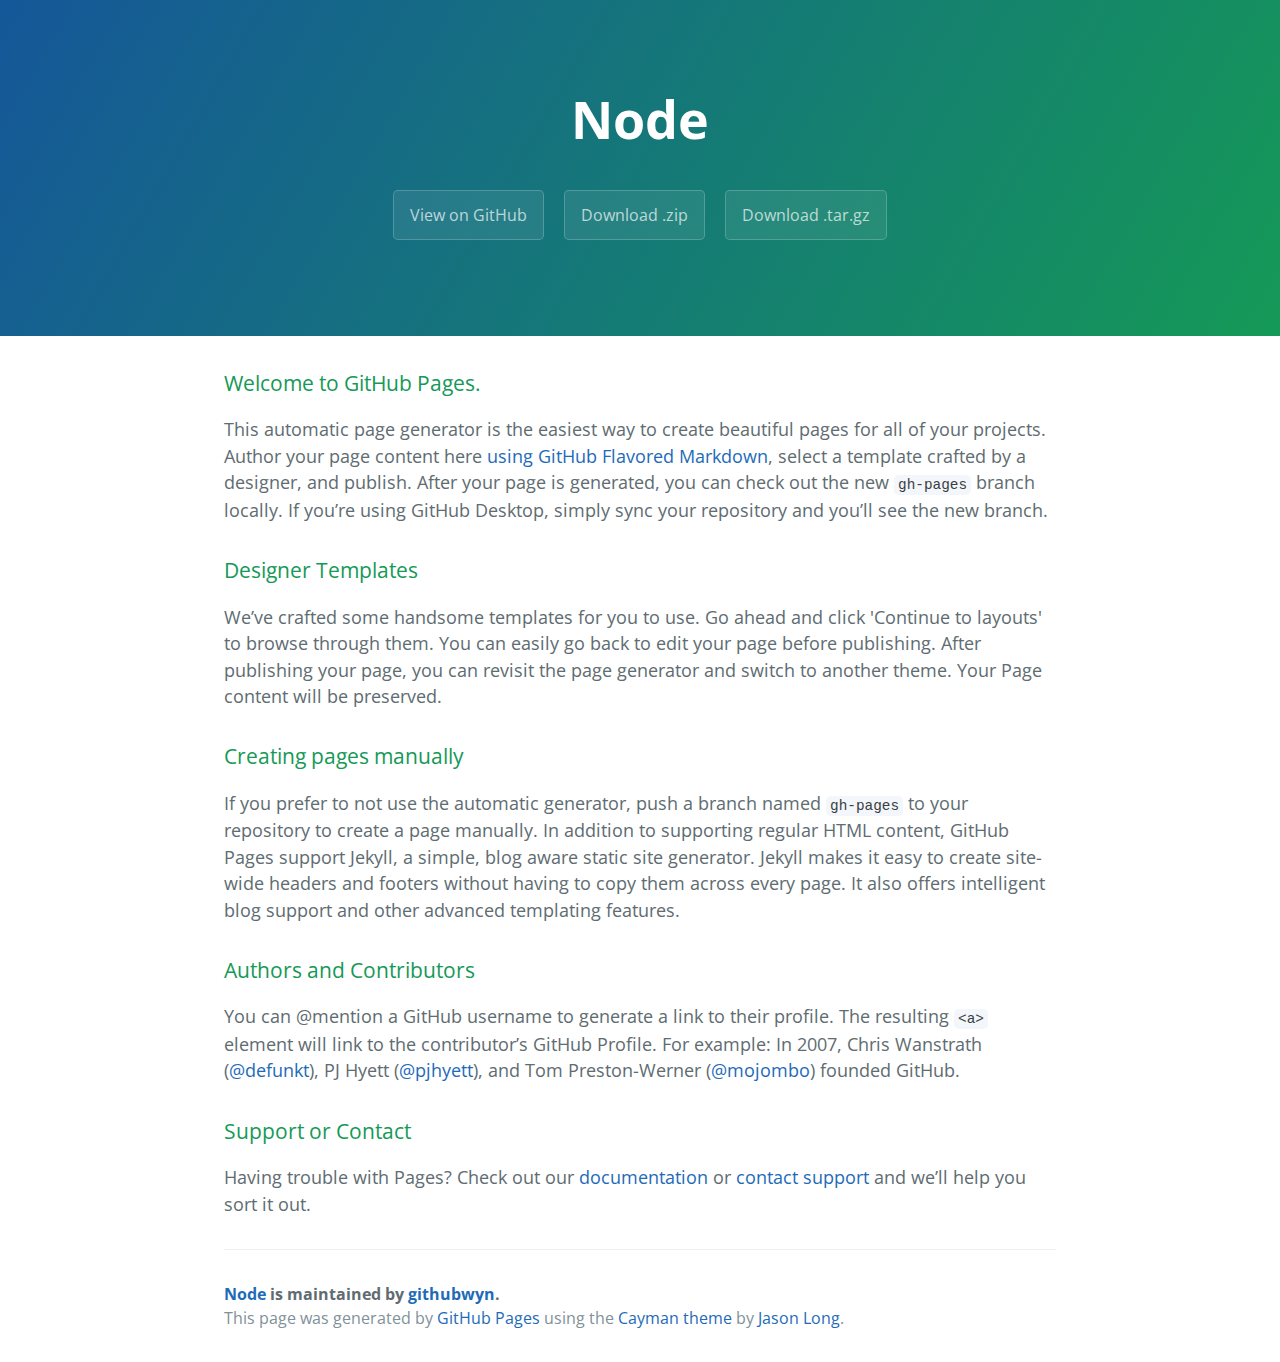
<file: index.html>
<!DOCTYPE html>
<html lang="en-us">
  <head>
    <meta charset="UTF-8">
    <title>Node by githubwyn</title>
    <meta name="viewport" content="width=device-width, initial-scale=1">
    <link rel="stylesheet" type="text/css" href="stylesheets/normalize.css" media="screen">
    <link href='https://fonts.googleapis.com/css?family=Open+Sans:400,700' rel='stylesheet' type='text/css'>
    <link rel="stylesheet" type="text/css" href="stylesheets/stylesheet.css" media="screen">
    <link rel="stylesheet" type="text/css" href="stylesheets/github-light.css" media="screen">
  </head>
  <body>
    <section class="page-header">
      <h1 class="project-name">Node</h1>
      <h2 class="project-tagline"></h2>
      <a href="https://github.com/githubwyn/Node" class="btn">View on GitHub</a>
      <a href="https://github.com/githubwyn/Node/zipball/master" class="btn">Download .zip</a>
      <a href="https://github.com/githubwyn/Node/tarball/master" class="btn">Download .tar.gz</a>
    </section>

    <section class="main-content">
      <h3>
<a id="welcome-to-github-pages" class="anchor" href="#welcome-to-github-pages" aria-hidden="true"><span aria-hidden="true" class="octicon octicon-link"></span></a>Welcome to GitHub Pages.</h3>

<p>This automatic page generator is the easiest way to create beautiful pages for all of your projects. Author your page content here <a href="https://guides.github.com/features/mastering-markdown/">using GitHub Flavored Markdown</a>, select a template crafted by a designer, and publish. After your page is generated, you can check out the new <code>gh-pages</code> branch locally. If you’re using GitHub Desktop, simply sync your repository and you’ll see the new branch.</p>

<h3>
<a id="designer-templates" class="anchor" href="#designer-templates" aria-hidden="true"><span aria-hidden="true" class="octicon octicon-link"></span></a>Designer Templates</h3>

<p>We’ve crafted some handsome templates for you to use. Go ahead and click 'Continue to layouts' to browse through them. You can easily go back to edit your page before publishing. After publishing your page, you can revisit the page generator and switch to another theme. Your Page content will be preserved.</p>

<h3>
<a id="creating-pages-manually" class="anchor" href="#creating-pages-manually" aria-hidden="true"><span aria-hidden="true" class="octicon octicon-link"></span></a>Creating pages manually</h3>

<p>If you prefer to not use the automatic generator, push a branch named <code>gh-pages</code> to your repository to create a page manually. In addition to supporting regular HTML content, GitHub Pages support Jekyll, a simple, blog aware static site generator. Jekyll makes it easy to create site-wide headers and footers without having to copy them across every page. It also offers intelligent blog support and other advanced templating features.</p>

<h3>
<a id="authors-and-contributors" class="anchor" href="#authors-and-contributors" aria-hidden="true"><span aria-hidden="true" class="octicon octicon-link"></span></a>Authors and Contributors</h3>

<p>You can @mention a GitHub username to generate a link to their profile. The resulting <code>&lt;a&gt;</code> element will link to the contributor’s GitHub Profile. For example: In 2007, Chris Wanstrath (<a href="https://github.com/defunkt" class="user-mention">@defunkt</a>), PJ Hyett (<a href="https://github.com/pjhyett" class="user-mention">@pjhyett</a>), and Tom Preston-Werner (<a href="https://github.com/mojombo" class="user-mention">@mojombo</a>) founded GitHub.</p>

<h3>
<a id="support-or-contact" class="anchor" href="#support-or-contact" aria-hidden="true"><span aria-hidden="true" class="octicon octicon-link"></span></a>Support or Contact</h3>

<p>Having trouble with Pages? Check out our <a href="https://help.github.com/pages">documentation</a> or <a href="https://github.com/contact">contact support</a> and we’ll help you sort it out.</p>

      <footer class="site-footer">
        <span class="site-footer-owner"><a href="https://github.com/githubwyn/Node">Node</a> is maintained by <a href="https://github.com/githubwyn">githubwyn</a>.</span>

        <span class="site-footer-credits">This page was generated by <a href="https://pages.github.com">GitHub Pages</a> using the <a href="https://github.com/jasonlong/cayman-theme">Cayman theme</a> by <a href="https://twitter.com/jasonlong">Jason Long</a>.</span>
      </footer>

    </section>

  
  </body>
</html>
</file>
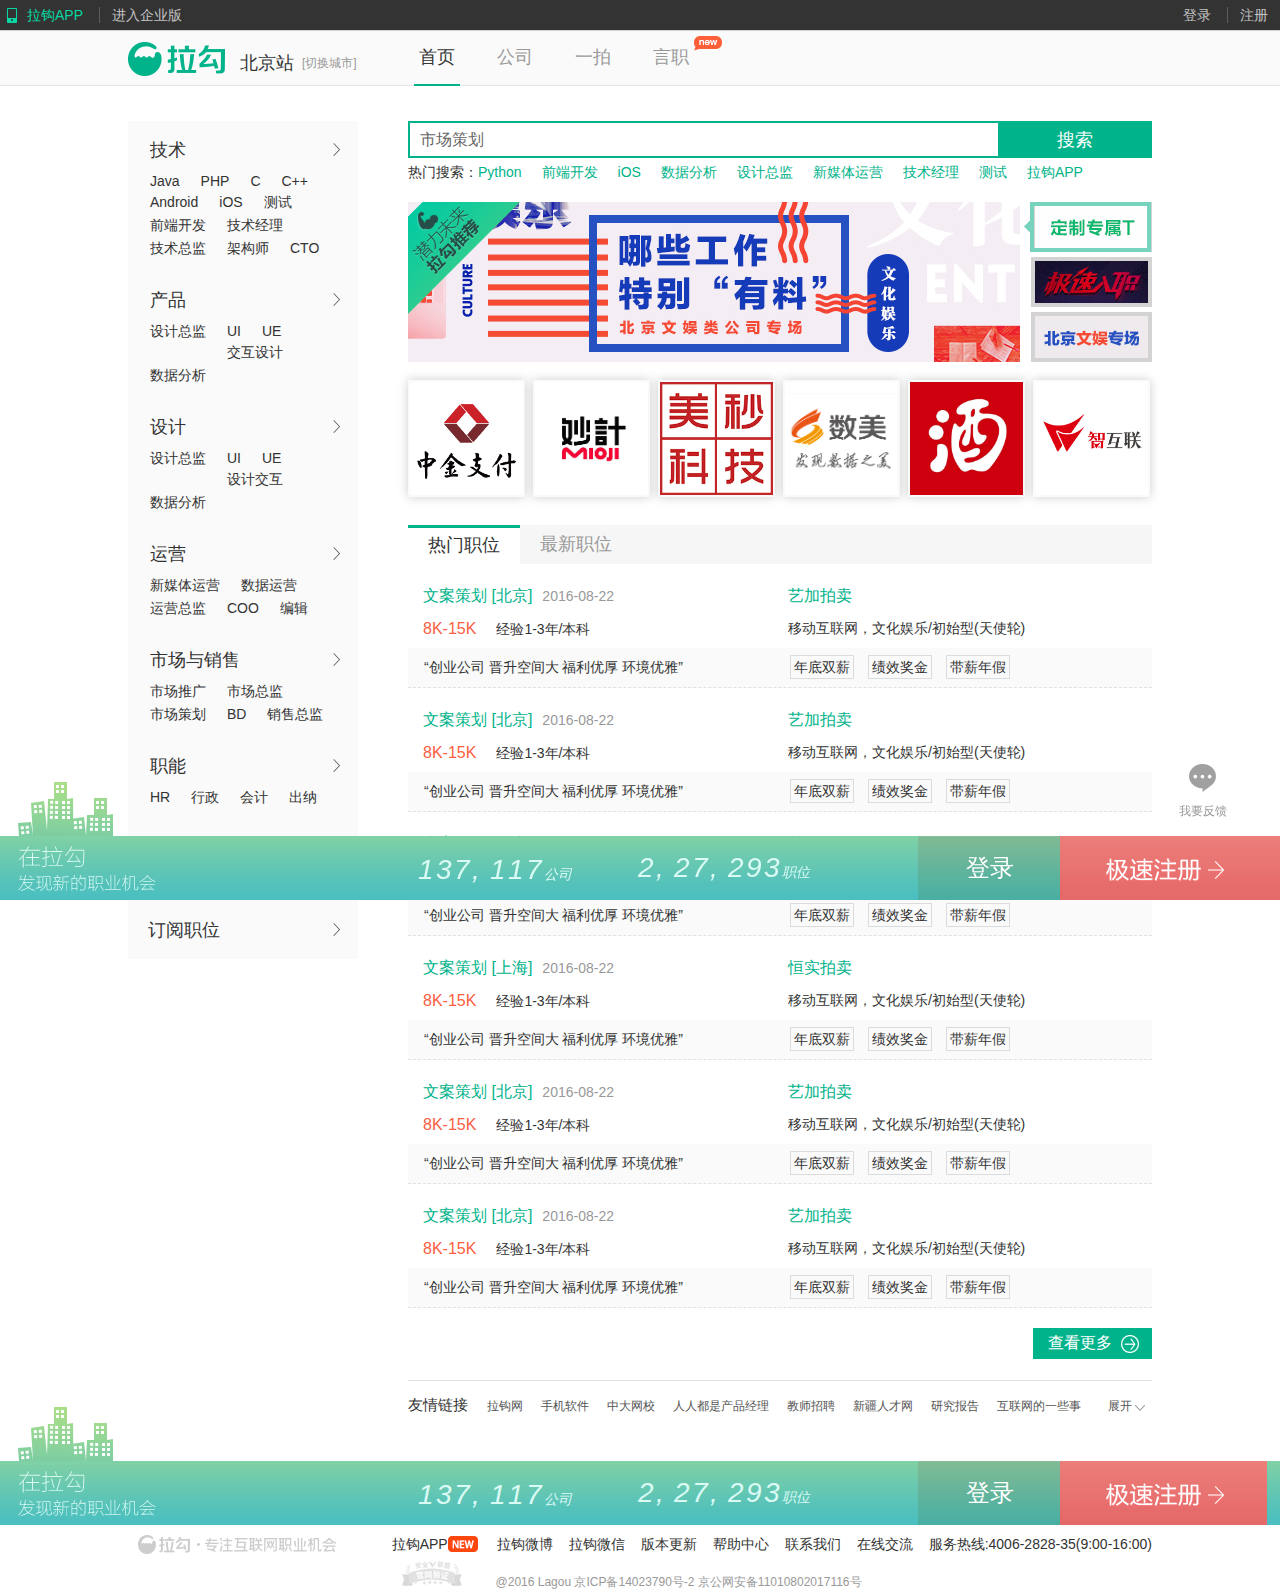
<file: lagou/index.html>
<!DOCTYPE html>
<html>
<head lang="en">
    <meta charset="UTF-8">
    <title>拉勾网-最专业的互联网招聘平台_找工作_招聘_人才网_求职</title>
    <link rel="stylesheet" type="text/css" charset="utf-8" href="css/index.css">
</head>
<body>
<!--头部-->
<div class="lg_headBox">
    <div class="headBox">
        <div id="tBar" class="tBar">
            <div class="tBar_l">
                <span href="javascript:;" class="loge1">拉钩APP</span>
                <a href="javascript:;" class="enter">进入企业版</a>
            </div>
            <div class="tBar_r">
                <a href="javascript:;">登录</a>
                <a href="javascript:;" class="enroll">注册</a>
            </div>
        </div>
    </div>
    <div id="tNav" class="tNav">
        <div class="tNavInner">
            <div class="tNav_l">
                <a href="" class="loge2"></a>

                <div class="changeCity">
                    <div class="currentCity">北京站</div>
                    <div class="changeOne">[切换城市]</div>
                </div>
            </div>
            <ul class="tNavWrap" id="tNavWrap">
                <span class="smallIcon"></span>
                <li><a href="javascript:;" class="current">首页</a></li>
                <li><a href="javascript:;">公司</a></li>
                <li><a href="javascript:;">一拍</a></li>
                <li><a href="javascript:;">言职</a></li>
            </ul>
        </div>
    </div>
</div>
<!--内容-->
<div class="contentBox">
    <!--左侧菜单栏-->
    <div class="contentLeft">
        <div class="mainNavs" id="mainNavs">
            <div class="menu_box" id="menu1">
                <div class="menu_main skill">
                    <h2><span>技术</span><span class="move"> </span></h2>
                    <a href="javascript:;">Java</a>
                    <a href="javascript:;">PHP</a>
                    <a href="javascript:;">C</a>
                    <a href="javascript:;">C++</a>
                    <a href="javascript:;">Android</a>
                    <a href="javascript:;">iOS</a>
                    <a href="javascript:;">测试</a>
                    <a href="javascript:;">前端开发</a>
                    <a href="javascript:;">技术经理</a>
                    <a href="javascript:;">技术总监</a>
                    <a href="javascript:;">架构师</a>
                    <a href="javascript:;">CTO</a>

                </div>
                <div id="subTab1" class="subTab" style="display: none;">
                    <div id="bg1"></div>
                    <ul>
                        <li>
                            <span>后端开发</span>

                            <div>
                                <a href="javascript:;" style="background: none">Java</a>
                                <a href="javascript:;">Phthon</a>
                                <a href="javascript:;">PHP</a>
                                <a href="javascript:;">.NET</a>
                                <a href="javascript:;">C#</a>
                                <a href="javascript:;">C++</a>
                                <a href="javascript:;">C</a>
                                <a href="javascript:;">VB</a>
                                <a href="javascript:;" style="background: none">Delphi</a>
                                <a href="javascript:;">Perl</a>
                                <a href="javascript:;">Ruby</a>
                                <a href="javascript:;">Hadoop</a>
                                <a href="javascript:;">Node.js</a>
                                <a href="javascript:;">数据挖掘</a>
                                <a href="javascript:;" style="background: none">自然语言处理</a>
                                <a href="javascript:;">搜索算法</a>
                                <a href="javascript:;">精准推荐</a>
                                <a href="javascript:;">全栈工程师</a>
                                <a href="javascript:;">Go</a>
                                <a href="javascript:;" style="background: none">ASP</a>
                                <a href="javascript:;">Shell</a>
                                <a href="javascript:;">后端开发其它</a>
                            </div>
                        </li>
                        <li>
                            <span>移动开发</span>

                            <div>
                                <a href="javascript:;" style="background: none">HTML5</a>
                                <a href="javascript:;">Android</a>
                                <a href="javascript:;">iOS</a>
                                <a href="javascript:;">WP</a>
                                <a href="javascript:;">移动开发其它</a>
                            </div>
                        </li>
                        <li>
                            <span>前端开发</span>

                            <div>
                                <a href="javascript:;" style="background: none">web前端</a>
                                <a href="javascript:;">Flash</a>
                                <a href="javascript:;">html5</a>
                                <a href="javascript:;">JavaScript</a>
                                <a href="javascript:;">U3D</a>
                                <a href="javascript:;" style="background: none">COCOS2D-X</a>
                                <a href="javascript:;">前端开发其它</a>
                            </div>
                        </li>
                        <li>
                            <span>测试</span>

                            <div>
                                <a href="javascript:;" style="background: none">测试工程师</a>
                                <a href="javascript:;">自动化测试</a>
                                <a href="javascript:;">功能测试</a>
                                <a href="javascript:;">性能测试</a>
                                <a href="javascript:;">测试开发</a>
                                <a href="javascript:;" style="background: none">游戏测试</a>
                                <a href="javascript:;">白盒测试</a>
                                <a href="javascript:;">灰盒测试</a>
                                <a href="javascript:;">黑盒测试</a>
                                <a href="javascript:;">手机测试</a>
                                <a href="javascript:;" style="background: none">硬件测试</a>
                                <a href="javascript:;">测试经理</a>
                                <a href="javascript:;">测试其它</a>
                            </div>
                        </li>
                        <li>
                            <span>运维</span>

                            <div>
                                <a href="javascript:;" style="background: none">运维工程师</a>
                                <a href="javascript:;">运维开发工程师</a>
                                <a href="javascript:;">网络工程师</a>
                                <a href="javascript:;">系统工程师</a>
                                <a href="javascript:;" style="background: none">IT支持</a>
                                <a href="javascript:;">IDC</a>
                                <a href="javascript:;">CDN</a>
                                <a href="javascript:;">F5</a>
                                <a href="javascript:;">系统管理员</a>
                                <a href="javascript:;">病毒分析</a>
                                <a href="javascript:;" style="background: none">WEB安全</a>
                                <a href="javascript:;">网络安全</a>
                                <a href="javascript:;">系统安全</a>
                                <a href="javascript:;">运维经理</a>
                                <a href="javascript:;">运维其它</a>
                            </div>
                        </li>
                        <li>
                            <span>DBA</span>

                            <div>
                                <a href="javascript:;" style="background: none">MySQL</a>
                                <a href="javascript:;">SQLServer</a>
                                <a href="javascript:;">Oracle</a>
                                <a href="javascript:;">DB2</a>
                                <a href="javascript:;">MongoDB</a>
                                <a href="javascript:;">ETL</a>
                                <a href="javascript:;" style="background: none">Hive</a>
                                <a href="javascript:;">数据仓库</a>
                                <a href="javascript:;">DBA其它</a>
                            </div>
                        </li>
                        <li>
                            <span>高级职位</span>

                            <div>
                                <a href="javascript:;" style="background: none">技术经理</a>
                                <a href="javascript:;">技术总监</a>
                                <a href="javascript:;">构架师</a>
                                <a href="javascript:;">CTO</a>
                                <a href="javascript:;">运维总监</a>
                                <a href="javascript:;" style="background: none">技术合作人</a>
                                <a href="javascript:;">项目总监</a>
                                <a href="javascript:;">测试总监</a>
                                <a href="javascript:;">安全专家</a>
                                <a href="javascript:;" style="background: none">高端技术职位其它</a>
                            </div>
                        </li>
                        <li>
                            <span>项目管理</span>

                            <div>
                                <a href="javascript:;">项目经理</a>
                                <a href="javascript:;">项目助理</a>
                            </div>
                        </li>
                        <li>
                            <span>硬件开发</span>

                            <div>
                                <a href="javascript:;">硬件</a>
                                <a href="javascript:;">嵌入式</a>
                                <a href="javascript:;">自动化</a>
                                <a href="javascript:;">单片机</a>
                                <a href="javascript:;">电脑设计</a>
                                <a href="javascript:;">驱动开发</a>
                                <a href="javascript:;">系统集成</a>
                                <a href="javascript:;">FPGA开发</a>
                                <a href="javascript:;">DSP开发</a>
                                <a href="javascript:;">ARM开发</a>
                                <a href="javascript:;">PCB工艺</a>
                                <a href="javascript:;">模具设计</a>
                                <a href="javascript:;">热传导</a>
                                <a href="javascript:;">材料工程师</a>
                                <a href="javascript:;">精益工程师</a>
                                <a href="javascript:;">射频工程师</a>
                                <a href="javascript:;">硬件开发其它</a>
                            </div>
                        </li>
                        <li>
                            <span>企业软件</span>

                            <div>
                                <a href="javascript:;">实施工程</a>
                                <a href="javascript:;">售前工程师</a>
                                <a href="javascript:;">售后工程师</a>
                                <a href="javascript:;">BI工程师</a>
                                <a href="javascript:;">企业软件其它工程师</a>
                            </div>
                        </li>
                    </ul>
                </div>
            </div>
            <div class="menu_box" id="menu2">
                <div class="menu_main product">
                    <h2><span>产品</span><span class="move"></span></h2>
                    <a href="javascript:;">设计总监</a>
                    <a href="javascript:;">UI</a>
                    <a href="javascript:;">UE</a>
                    <a href="javascript:;">交互设计</a>
                    <a href="javascript:;">数据分析</a>
                </div>
                <div id="subTab2" class="subTab" style="display: none; top:116px;">
                    <div id="bg2"></div>
                    <ul>
                        <li>
                            <span>产品经理</span>

                            <div>
                                <a href="javascript:;" style="background: none">产品经理</a>
                                <a href="javascript:;">网页产品经理</a>
                                <a href="javascript:;">移动产品经理</a>
                                <a href="javascript:;">产品助理</a>
                                <a href="javascript:;" style="background: none">数据产品经理</a>
                                <a href="javascript:;">电商产品经理</a>
                                <a href="javascript:;">游戏策划</a>
                                <a href="javascript:;">产品实习生</a>
                            </div>
                        </li>
                        <li>
                            <span>产品设计师</span>

                            <div>
                                <a href="javascript:;" style="background: none">网页产品设计师</a>
                                <a href="javascript:;">无线产品设计师</a>
                            </div>
                        </li>
                        <li>
                            <span>高端职位</span>

                            <div>
                                <a href="javascript:;" style="background: none">产品部经理</a>
                                <a href="javascript:;">产品总监</a>
                                <a href="javascript:;">游戏制作人</a>
                            </div>
                        </li>
                    </ul>
                </div>
            </div>
            <div class="menu_box" id="menu3">
                <div class="menu_main design">
                    <h2><span>设计</span><span class="move"></span></h2>
                    <a href="javascript:;">设计总监</a>
                    <a href="javascript:;">UI</a>
                    <a href="javascript:;">UE</a>
                    <a href="javascript:;">设计交互</a>
                    <a href="javascript:;">数据分析</a>
                </div>
                <div id="subTab3" class="subTab" style="display: none; top:134px;">
                    <div id="bg3"></div>
                    <ul>
                        <li>
                            <span>视觉设计</span>

                            <div>
                                <a href="javascript:;" style="background: none">网页设计师</a>
                                <a href="javascript:;">Flash设计师</a>
                                <a href="javascript:;">APP设计师</a>
                                <a href="javascript:;">UI设计师</a>
                                <a href="javascript:;" style="background: none">平面设计师</a>
                                <a href="javascript:;">美术设计师(2D/3D)</a>
                                <a href="javascript:;">广告设计师</a>
                                <a href="javascript:;">多媒体设计师</a>
                                <a href="javascript:;" style="background: none">游戏特效</a>
                                <a href="javascript:;">原画师</a>
                                <a href="javascript:;">游戏界面设计师(2D/3D)</a>
                                <a href="javascript:;">视觉设计师</a>
                                <a href="javascript:;" style="background: none">游戏场景</a>
                                <a href="javascript:;">游戏角色</a>
                                <a href="javascript:;">游戏动作</a>
                            </div>
                        </li>
                        <li>
                            <span>用户研究</span>

                            <div>
                                <a href="javascript:;" style="background: none">数据分析师</a>
                                <a href="javascript:;">用户研究员</a>
                                <a href="javascript:;">游戏数值策划</a>
                            </div>
                        </li>
                        <li>
                            <span>高端职位</span>

                            <div>
                                <a href="javascript:;" style="background: none">设计经理/主管</a>
                                <a href="javascript:;">设计总监</a>
                                <a href="javascript:;">设计视觉经理/主管</a>
                                <a href="javascript:;">设计视觉总监</a>
                                <a href="javascript:;" style="background: none">交互设计经理/主管</a>
                                <a href="javascript:;">交互设计总监</a>
                                <a href="javascript:;">用户研究经理/主管</a>
                                <a href="javascript:;" style="background: none">用户研究总监</a>
                            </div>
                        </li>
                        <li>
                            <span>交互设计</span>

                            <div>
                                <a href="javascript:;" style="background: none">网页交互设计师</a>
                                <a href="javascript:;">交互设计师</a>
                                <a href="javascript:;">无线交互设计师</a>
                                <a href="javascript:;" style="background: none">硬件交互设计师</a>
                            </div>
                        </li>
                    </ul>
                </div>
            </div>
            <div class="menu_box" id="menu4">
                <div class="menu_main design">
                    <h2><span>运营</span><span class="move"></span></h2>
                    <a href="javascript:;">新媒体运营</a>
                    <a href="javascript:;">数据运营</a>
                    <a href="javascript:;">运营总监</a>
                    <a href="javascript:;">COO</a>
                    <a href="javascript:;">编辑</a>
                </div>
                <div id="subTab4" class="subTab" style="display: none; top:300px;">
                    <div id="bg4"></div>
                    <ul>
                        <li>
                            <span>运营</span>

                            <div>
                                <a href="javascript:;" style="background: none">内容运营</a>
                                <a href="javascript:;">产品运营</a>
                                <a href="javascript:;">数据运营</a>
                                <a href="javascript:;">用户运营</a>
                                <a href="javascript:;">活动运营</a>
                                <a href="javascript:;" style="background: none">商家运营</a>
                                <a href="javascript:;">品类运营</a>
                                <a href="javascript:;">游戏运营</a>
                                <a href="javascript:;">网络运营</a>
                                <a href="javascript:;">运营专员</a>
                                <a href="javascript:;" style="background: none">网店运营</a>
                                <a href="javascript:;">新媒体运营</a>
                                <a href="javascript:;">海外运营</a>
                                <a href="javascript:;">运营经理</a>
                            </div>
                        </li>
                        <li>
                            <span>编辑</span>

                            <div>
                                <a href="javascript:;" style="background: none">副编辑</a>
                                <a href="javascript:;">内容编辑</a>
                                <a href="javascript:;">文案策划</a>
                                <a href="javascript:;">记者</a>
                            </div>
                        </li>
                        <li>
                            <span>客服</span>

                            <div>
                                <a href="javascript:;" style="background: none">售前咨询</a>
                                <a href="javascript:;">售后咨询</a>
                                <a href="javascript:;">淘宝客服</a>
                                <a href="javascript:;">客服经理</a>
                            </div>
                        </li>
                        <li>
                            <span>高端职位</span>

                            <div>
                                <a href="javascript:;" style="background: none">主编</a>
                                <a href="javascript:;">运营总监</a>
                                <a href="javascript:;">COO</a>
                                <a href="javascript:;" style="background: none">客服总监</a>
                            </div>
                        </li>
                    </ul>
                </div>
            </div>
            <div class="menu_box" id="menu5">
                <div class="menu_main operative">
                    <h2><span>市场与销售</span><span class="move"></span></h2>
                    <a href="javascript:;">市场推广</a>
                    <a href="javascript:;">市场总监</a>
                    <a href="javascript:;">市场策划</a>
                    <a href="javascript:;">BD</a>
                    <a href="javascript:;">销售总监</a>
                </div>
                <div id="subTab5" class="subTab" style="display: none; top:282px;">
                    <div id="bg5"></div>
                    <ul>
                        <li>
                            <span>市场/营销</span>

                            <div>
                                <a href="javascript:;" style="background: none">市场策划</a>
                                <a href="javascript:;">市场顾问</a>
                                <a href="javascript:;">市场营销</a>
                                <a href="javascript:;">市场推广</a>
                                <a href="javascript:;">SEO</a>
                                <a href="javascript:;">SEM</a>
                                <a href="javascript:;" style="background: none">商务渠道</a>
                                <a href="javascript:;">商业数据分析</a>
                                <a href="javascript:;">活动策划</a>
                                <a href="javascript:;">网络营销</a>
                                <a href="javascript:;">海外市场</a>
                                <a href="javascript:;" style="background: none">政府关系</a>
                            </div>
                        </li>
                        <li>
                            <span>公关</span>

                            <div>
                                <a href="javascript:;" style="background: none">媒介经理</a>
                                <a href="javascript:;">广告协调</a>
                                <a href="javascript:;">品牌公关</a>
                            </div>
                        </li>
                        <li>
                            <span>销售</span>

                            <div>
                                <a href="javascript:;" style="background: none">销售专员</a>
                                <a href="javascript:;">销售经理</a>
                                <a href="javascript:;">客户代表</a>
                                <a href="javascript:;">大客户代表</a>
                                <a href="javascript:;">BD经理</a>
                                <a href="javascript:;" style="background: none">商务渠道</a>
                                <a href="javascript:;">渠道营销</a>
                                <a href="javascript:;">代理商销售</a>
                                <a href="javascript:;">销售助理</a>
                                <a href="javascript:;">电话销售</a>
                                <a href="javascript:;" style="background: none">销售顾问</a>
                                <a href="javascript:;">商品经理</a>
                            </div>
                        </li>
                        <li>
                            <span>高端职位</span>

                            <div>
                                <a href="javascript:;" style="background: none">视窗总监</a>
                                <a href="javascript:;">销售总监</a>
                                <a href="javascript:;">商务总监</a>
                                <a href="javascript:;">CMO</a>
                                <a href="javascript:;">公关总监</a>
                                <a href="javascript:;" style="background: none">采购总监</a>
                                <a href="javascript:;">投资总监</a>
                            </div>
                        </li>
                        <li>
                            <span>供应链</span>

                            <div>
                                <a href="javascript:;" style="background: none">物流</a>
                                <a href="javascript:;">仓储</a>
                            </div>
                        </li>
                        <li>
                            <span>采购</span>

                            <div>
                                <a href="javascript:;" style="background: none">采购专员</a>
                                <a href="javascript:;">采购经理</a>
                                <a href="javascript:;">商品经理</a>
                            </div>
                        </li>
                        <li>
                            <span>投资</span>

                            <div>
                                <a href="javascript:;" style="background: none">分析师</a>
                                <a href="javascript:;">投资顾问</a>
                                <a href="javascript:;">投资经理</a>
                            </div>
                        </li>
                    </ul>
                </div>
            </div>
            <div class="menu_box" id="menu6">
                <div class="menu_main skill">
                    <h2><span>职能</span><span class="move"></span></h2>
                    <a href="javascript:;">HR</a>
                    <a href="javascript:;">行政</a>
                    <a href="javascript:;">会计</a>
                    <a href="javascript:;">出纳</a>
                </div>
                <div id="subTab6" class="subTab" style="display: none; top:488px;">
                    <div id="bg6"></div>
                    <ul>
                        <li>
                            <span>人力资源</span>

                            <div>
                                <a href="javascript:;" style="background: none">人事/HR</a>
                                <a href="javascript:;">培训经理</a>
                                <a href="javascript:;">薪资福利经理</a>
                                <a href="javascript:;">绩效考核经理</a>
                                <a href="javascript:;">人力资源</a>
                                <a href="javascript:;">招聘</a>
                                <a href="javascript:;">HRBP</a>
                                <a href="javascript:;">员工关系</a>
                            </div>
                        </li>
                        <li>
                            <span>行政</span>

                            <div>
                                <a href="javascript:;" style="background: none">助理</a>
                                <a href="javascript:;">前台</a>
                                <a href="javascript:;">行政</a>
                                <a href="javascript:;">总助</a>
                                <a href="javascript:;">文秘</a>
                            </div>
                        </li>
                        <li>
                            <span>财务</span>

                            <div>
                                <a href="javascript:;" style="background: none">会计</a>
                                <a href="javascript:;">出纳</a>
                                <a href="javascript:;">财务</a>
                                <a href="javascript:;">结算</a>
                                <a href="javascript:;">税务</a>
                                <a href="javascript:;">审计</a>
                                <a href="javascript:;">风控</a>
                            </div>
                        </li>
                        <li>
                            <span>高端职位</span>

                            <div>
                                <a href="javascript:;" style="background: none">行政总监/经理</a>
                                <a href="javascript:;">财务总监/经理</a>
                                <a href="javascript:;">HRBP/HRM</a>
                                <a href="javascript:;">CFO</a>
                                <a href="javascript:;">SEO</a>
                            </div>
                        </li>
                        <li>
                            <span>法务</span>

                            <div>
                                <a href="javascript:;" style="background: none">法务</a>
                                <a href="javascript:;">律师</a>
                                <a href="javascript:;">专利</a>
                            </div>
                        </li>
                    </ul>
                </div>
            </div>
            <div class="menu_box" id="menu7">
                <div class="menu_main skill">
                    <h2><span>金融</span><span class="move"></span></h2>
                    <a href="javascript:;">投资</a>
                    <a href="javascript:;">融资</a>
                    <a href="javascript:;">并购</a>
                    <a href="javascript:;">风控</a>
                </div>
                <div id="subTab7" class="subTab" style="display: none; top:594px;">
                    <div id="bg7"></div>
                    <ul>
                        <li>
                            <span>投融资</span>

                            <div>
                                <a href="javascript:;" style="background: none">投资经理</a>
                                <a href="javascript:;">分析师</a>
                                <a href="javascript:;">投资助理</a>
                                <a href="javascript:;">融资</a>
                                <a href="javascript:;">并购</a>
                                <a href="javascript:;">行业研究</a>
                                <a href="javascript:;" style="background: none">投资者关系</a>
                                <a href="javascript:;">资产管理</a>
                                <a href="javascript:;">理财顾问</a>
                                <a href="javascript:;">交易员</a>
                            </div>
                        </li>
                        <li>
                            <span>风控</span>

                            <div>
                                <a href="javascript:;" style="background: none">风控</a>
                                <a href="javascript:;">资信评估</a>
                                <a href="javascript:;">合规稽查</a>
                                <a href="javascript:;">律师</a>
                            </div>
                        </li>
                        <li>
                            <span>审计税务</span>

                            <div>
                                <a href="javascript:;" style="background: none">审计</a>
                                <a href="javascript:;">法务</a>
                                <a href="javascript:;">会计</a>
                                <a href="javascript:;">清算</a>
                            </div>
                        </li>
                        <li>
                            <span>高端职位</span>

                            <div>
                                <a href="javascript:;" style="background: none">投资总监</a>
                                <a href="javascript:;">融资总监</a>
                                <a href="javascript:;">并购总监</a>
                                <a href="javascript:;">风控总监</a>
                                <a href="javascript:;">副总裁</a>
                            </div>
                        </li>
                    </ul>
                </div>
            </div>
            <div class="menu_box" style="border: none;background:#fafafa;">
                <div class="menu_main skill">
                    <h2><span>订阅职位</span><span class="move"></span></h2>
                </div>
            </div>
        </div>
    </div>
    <!--右侧内容-->
    <div class="contentRight">
        <!--搜索内容-->
        <div class="searchBox">
            <input type="text" value="市场策划" placeholder="搜索职位、公司或地点" class="searchCurrent"/><!--onfoucs-->
            <input type="button" value="搜索" class="searchButton"/>
        </div>
        <ul class="hotSearch">
            <span>热门搜索：</span>
            <li>Python</li>
            <li>前端开发</li>
            <li>iOS</li>
            <li>数据分析</li>
            <li>设计总监</li>
            <li>新媒体运营</li>
            <li>技术经理</li>
            <li>测试</li>
            <li>拉钩APP</li>
        </ul>
        <!--轮播图-->
        <div class="homeBanner" id="homeBanner">
            <ul class="bannerBox">
                <li><img src="img/6.JPG" alt=""></li>
                <li><img src="img/7.PNG" alt=""></li>
                <li><img src="img/11.JPG" alt=""></li>
            </ul>
            <div class="bannerTip">
                <em class="currentBg" style="top:0;"></em>

                <div><img src="img/4.JPG" alt=""/></div>
                <div><img src="img/12.JPG" alt=""/></div>
                <div><img src="img/13.JPG" alt=""/></div>
            </div>
        </div>
        <!--穿墙效果-->
        <div class="throughWall" id="throughWall">
            <div class="throughWallBg1"><span></span></div>
            <div class="throughWallBg2"><span></span></div>
            <div class="throughWallBg3"><span></span></div>
            <div class="throughWallBg4"><span></span></div>
            <div class="throughWallBg5"><span></span></div>
            <div class="throughWallBg6"><span></span></div>
        </div>
        <!--具体内容-->
        <div class="context">
            <ul class="tab" id="tabs">
                <li class="currentOn">热门职位</li>
                <li>最新职位</li>
            </ul>
            <div class="contextBox" id="contextBox">
                <ul>
                    <li>
                        <div class="detailTop">
                            <div class="detailTopLeft">
                                <div class="detailTopLeftFirst"><a href="javascript:;" class="job">文案策划 [北京]</a><span
                                        class="time">2016-08-22</span></div>
                                <div><span class="pay">8K-15K</span><span class="event">经验1-3年/本科</span></div>
                            </div>
                            <div class="detailTopRight">
                                <div><a href="javascript:;" class="company">艺加拍卖</a></div>
                                <div><span class="detailCurrent">移动互联网，文化娱乐/初始型(天使轮)</span></div>
                            </div>
                        </div>
                        <div class="detailBottom">
                            <div class="detailBottomLeft">“创业公司 晋升空间大 福利优厚 环境优雅”</div>
                            <div class="detailBottomRight">
                                <span>年底双薪</span>
                                <span>绩效奖金</span>
                                <span>带薪年假</span>
                            </div>
                        </div>
                    </li>
                    <li>
                        <div class="detailTop">
                            <div class="detailTopLeft">
                                <div class="detailTopLeftFirst"><a href="javascript:;" class="job">文案策划 [北京]</a><span
                                        class="time">2016-08-22</span></div>
                                <div><span class="pay">8K-15K</span><span class="event">经验1-3年/本科</span></div>
                            </div>
                            <div class="detailTopRight">
                                <div><a href="javascript:;" class="company">艺加拍卖</a></div>
                                <div><span class="detailCurrent">移动互联网，文化娱乐/初始型(天使轮)</span></div>
                            </div>
                        </div>
                        <div class="detailBottom">
                            <div class="detailBottomLeft">“创业公司 晋升空间大 福利优厚 环境优雅”</div>
                            <div class="detailBottomRight">
                                <span>年底双薪</span>
                                <span>绩效奖金</span>
                                <span>带薪年假</span>
                            </div>
                        </div>
                    </li>
                    <li>
                        <div class="detailTop">
                            <div class="detailTopLeft">
                                <div class="detailTopLeftFirst"><a href="javascript:;" class="job">文案策划 [北京]</a><span
                                        class="time">2016-08-22</span></div>
                                <div><span class="pay">8K-15K</span><span class="event">经验1-3年/本科</span></div>
                            </div>
                            <div class="detailTopRight">
                                <div><a href="javascript:;" class="company">艺加拍卖</a></div>
                                <div><span class="detailCurrent">移动互联网，文化娱乐/初始型(天使轮)</span></div>
                            </div>
                        </div>
                        <div class="detailBottom">
                            <div class="detailBottomLeft">“创业公司 晋升空间大 福利优厚 环境优雅”</div>
                            <div class="detailBottomRight">
                                <span>年底双薪</span>
                                <span>绩效奖金</span>
                                <span>带薪年假</span>
                            </div>
                        </div>
                    </li>
                </ul>
                <ul style="display:block;">
                    <li>
                        <div class="detailTop">
                            <div class="detailTopLeft">
                                <div class="detailTopLeftFirst"><a href="javascript:;" class="job">文案策划 [上海]</a><span
                                        class="time">2016-08-22</span></div>
                                <div><span class="pay">8K-15K</span><span class="event">经验1-3年/本科</span></div>
                            </div>
                            <div class="detailTopRight">
                                <div><a href="javascript:;" class="company">恒实拍卖</a></div>
                                <div><span class="detailCurrent">移动互联网，文化娱乐/初始型(天使轮)</span></div>
                            </div>
                        </div>
                        <div class="detailBottom">
                            <div class="detailBottomLeft">“创业公司 晋升空间大 福利优厚 环境优雅”</div>
                            <div class="detailBottomRight">
                                <span>年底双薪</span>
                                <span>绩效奖金</span>
                                <span>带薪年假</span>
                            </div>
                        </div>
                    </li>
                    <li>
                        <div class="detailTop">
                            <div class="detailTopLeft">
                                <div class="detailTopLeftFirst"><a href="javascript:;" class="job">文案策划 [北京]</a><span
                                        class="time">2016-08-22</span></div>
                                <div><span class="pay">8K-15K</span><span class="event">经验1-3年/本科</span></div>
                            </div>
                            <div class="detailTopRight">
                                <div><a href="javascript:;" class="company">艺加拍卖</a></div>
                                <div><span class="detailCurrent">移动互联网，文化娱乐/初始型(天使轮)</span></div>
                            </div>
                        </div>
                        <div class="detailBottom">
                            <div class="detailBottomLeft">“创业公司 晋升空间大 福利优厚 环境优雅”</div>
                            <div class="detailBottomRight">
                                <span>年底双薪</span>
                                <span>绩效奖金</span>
                                <span>带薪年假</span>
                            </div>
                        </div>
                    </li>
                    <li>
                        <div class="detailTop">
                            <div class="detailTopLeft">
                                <div class="detailTopLeftFirst"><a href="javascript:;" class="job">文案策划 [北京]</a><span
                                        class="time">2016-08-22</span></div>
                                <div><span class="pay">8K-15K</span><span class="event">经验1-3年/本科</span></div>
                            </div>
                            <div class="detailTopRight">
                                <div><a href="javascript:;" class="company">艺加拍卖</a></div>
                                <div><span class="detailCurrent">移动互联网，文化娱乐/初始型(天使轮)</span></div>
                            </div>
                        </div>
                        <div class="detailBottom">
                            <div class="detailBottomLeft">“创业公司 晋升空间大 福利优厚 环境优雅”</div>
                            <div class="detailBottomRight">
                                <span>年底双薪</span>
                                <span>绩效奖金</span>
                                <span>带薪年假</span>
                            </div>
                        </div>
                    </li>
                </ul>
            </div>
        </div>
        <!--更多-->
        <div class="moreBox">
            <div class="moreEle">
                <div><span>查看更多</span></div>

            </div>
            <div class="bottom" id="bottomHeight">
                <div class="bottomLeft">友情链接</div>
                <div class="bottomMiddle" id="bottomMiddleCurrent">
                    <a href="javascript:;">拉钩网</a>
                    <a href="javascript:;">手机软件</a>
                    <a href="javascript:;">中大网校</a>
                    <a href="javascript:;">人人都是产品经理</a>
                    <a href="javascript:;">教师招聘</a>
                    <a href="javascript:;">新疆人才网</a>
                    <a href="javascript:;">研究报告</a>
                    <a href="javascript:;">互联网的一些事</a>
                    <a href="javascript:;">人才招聘</a>
                    <a href="javascript:;">找工作</a>
                    <a href="javascript:;">字典</a>
                    <a href="javascript:;">人才考试</a>
                    <a href="javascript:;">中国考试网</a>
                    <a href="javascript:;">生意经商业大百科</a>
                    <a href="javascript:;">猫扑大杂烩</a>
                    <a href="javascript:;">装修效果图</a>
                    <a href="javascript:;">中华考试网</a>
                    <a href="javascript:;">招聘素材</a>
                    <a href="javascript:;">考试网</a>
                    <a href="javascript:;">杭州招聘</a>
                    <a href="javascript:;">上海招聘</a>
                    <a href="javascript:;">会计网</a>
                    <a href="javascript:;">招聘素材</a>
                    <a href="javascript:;">考试网</a>
                    <a href="javascript:;">拉钩网</a>
                    <a href="javascript:;">拉钩网</a>
                    <a href="javascript:;">拉钩网</a>
                    <a href="javascript:;">拉钩网</a>
                    <a href="javascript:;">拉钩网</a>
                    <a href="javascript:;">拉钩网</a>
                    <a href="javascript:;">拉钩网</a>
                    <a href="javascript:;">拉钩网</a>
                    <a href="javascript:;">拉钩网</a>
                </div>
                <div class="bottomRight" id="showMore">展开</div>
            </div>
        </div>
    </div>
</div>
<!--底部-->
<div class="bottomBanner" id="bottomBanner"><!--class="bottomBanner"-->
    <div class="bottomBannerContext">
        <span class="bottomBannerImg"></span>
        <img src="img/16.png" alt=""/>

        <div class="bottomBannerCompany"><i>1</i><i>3</i><i>7</i><i>,</i><i>1</i><i>1</i><i>7</i><em>公司</em></div>
        <div class="bottomBannerJob"><i>2</i><i>,</i><i>2</i><i>7</i><i>,</i><i>2</i><i>9</i><i>3</i><em>职位</em>
        </div>
        <a href="javascript:;" class="login">登录</a>

        <div class="register"><img src="img/footbar_register_f544a92.png" alt=""/></div>
    </div>
</div>
<div class="bottomBanner1" id="bottomBanner1">
    <div class="bottomBannerContext">
        <span class="bottomBannerImg"></span>
        <img src="img/16.png" alt=""/>

        <div class="bottomBannerCompany"><i>1</i><i>3</i><i>7</i><i>,</i><i>1</i><i>1</i><i>7</i><em>公司</em></div>
        <div class="bottomBannerJob"><i>2</i><i>,</i><i>2</i><i>7</i><i>,</i><i>2</i><i>9</i><i>3</i><em>职位</em>
        </div>
        <a href="javascript:;" class="login">登录</a>

        <div class="register" style="width:207px;"><img src="img/footbar_register_f544a92.png" alt=""/></div>
    </div>
</div>
<div class="footer">
    <div class="footerImg"></div>
    <div class="footerContext">
        <div class="footerContextOne">
            <a href="javascript:;" class="curA" id="App">拉钩APP
                <img class="AppImg" src="img/15.JPG" alt=""/>
            </a>
            <a href="javascript:;">拉钩微博</a>
            <a href="javascript:;" id="weChat">拉钩微信
                <img class="weChatImg" src="img/9.JPG" alt=""/>
            </a>
            <a href="javascript:;">版本更新</a>
            <a href="javascript:;">帮助中心</a>
            <a href="javascript:;">联系我们</a>
            <a href="javascript:;">在线交流</a>
            <a href="javascript:;" style="margin: 0">服务热线:4006-2828-35(9:00-16:00)</a>
        </div>
        <div class="footerContextTwo">
            <img src="img/112.png"/>
            <span>@2016 Lagou 京ICP备14023790号-2 京公网安备11010802017116号</span>
        </div>
    </div>
</div>

<div class="fixedBox" id="fixedBox">
    <div class="toTop" id="toTop"></div>
    <div class="callback"></div>
    <div class="feedback">我要反馈</div>
</div>
</body>
</html>
<script type="text/javascript" src="js/utils.js"></script>
<script type="text/javascript" src="js/move.js"></script>
<script type="text/javascript" src="js/index.js"></script>
</file>
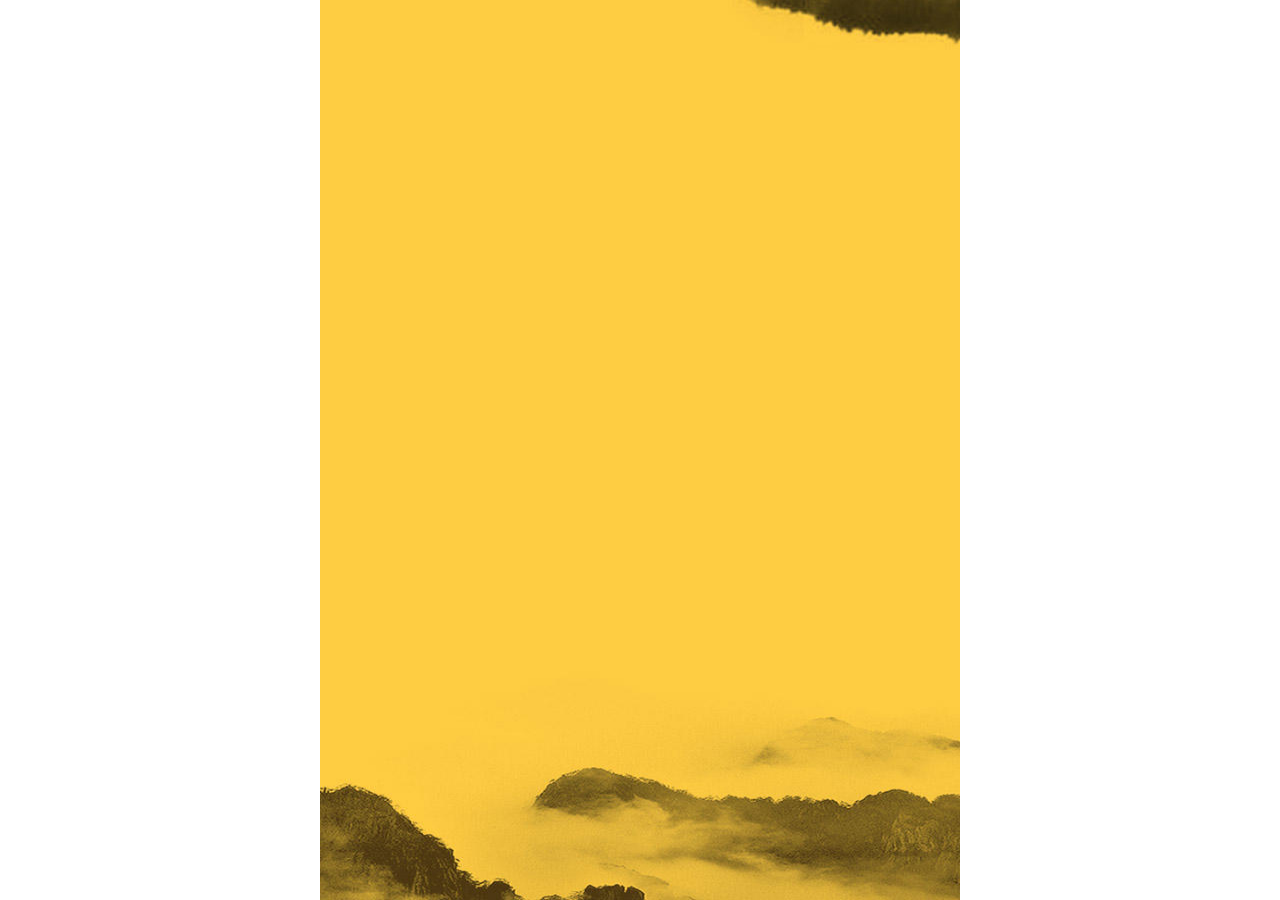
<file: test/index.html>
<!DOCTYPE html>
<html>
<head>
    <meta charset="UTF-8">
    <meta name="viewport"
          content="width=device-width, user-scalable=no, initial-scale=1.0, maximum-scale=1.0, minimum-scale=1.0">
    <meta name="format-detection" content="telephone=no"/>
    <title>讲师招聘-珠峰培训</title>
    <link charset="utf-8" type="image/x-icon" rel="icon" href="img/zhufengLogo.png"/>
    <link charset="utf-8" type="text/css" rel="stylesheet" href="css/swiper.min.css"/>
    <link charset="utf-8" type="text/css" rel="stylesheet" href="css/index.min.css"/>
</head>
<body>
<section class="main">
    <!--AUDIO-->
    <div class="music" id="musicMenu">
        <audio src="audio.mp3" preload="none" loop id="musicAudio"></audio>
    </div>

    <!--ARROW-->
    <div class="arrow"></div>

    <!--SWIPER-->
    <section class="swiper-container">
        <div class="swiper-wrapper">
            <!--PAGE1-->
            <div class="swiper-slide page1">
                <div class="imgBg"></div>
                <div class="imgBg"></div>
                <div class="imgBg"></div>
                <div class="imgBg"></div>
                <div class="imgBg"></div>
                <div class="imgBg"></div>
                <div class="txtBg">
                    <span>珠峰培训诚邀天下豪杰共聚一堂,</span>
                    <span>施展各自洪荒之力,</span>
                    <span>一起站在前端培训最高峰;</span>
                    <span>以平凡战不凡,</span>
                    <span>有胆你就来!</span>
                </div>
            </div>

            <!--PAGE2-->
            <div class="swiper-slide page2">
                <div class="con">
                    <div class="logo"></div>
                    <ul class="txt">
                        <li>
                            <i></i>
                            <span>JavaScript讲师</span>
                        </li>
                        <li>
                            <i></i>
                            <span>移动端H5讲师</span>
                        </li>
                        <li>
                            <i></i>
                            <span>Node讲师</span>
                        </li>
                        <li>
                            <i></i>
                            <span>助教讲师</span>
                        </li>
                    </ul>
                </div>
                <div class="ico"></div>
            </div>

            <!--PAGE3-->
            <div class="swiper-slide page3">
                <div class="title">
                    <span>JS讲师</span>
                    <span>JavaScript Lecturer</span>
                </div>
                <div class="con">
                    <div class="duty">
                        <h3>岗位职责:</h3>
                        <span>1.负责JS模块的教学工作(<i>讲好课是关键,要求讲师有较强的教学水平</i>)。</span>
                        <span>2.负责学员的课后辅导和教学监督等。</span>
                        <span>3.参与制定和完善教学体系。</span>
                    </div>
                    <div class="require">
                        <h3>岗位要求:</h3>
                        <span>1.两年以上前端开发经验，熟练掌握原生JS、AJAX、设计模式等。</span>
                        <span>2.喜欢讲课，对学生有慈悲心和责任心(<i>珠峰培训要求每一位老师都要全心全意为学生服务</i>)。</span>
                        <span>3.有在BAT等一线互联网企业，任职前端开发工作者优先。</span>
                    </div>
                </div>
                <div class="ico">
                    <div></div>
                    <div></div>
                </div>
            </div>

            <!--PAGE4-->
            <div class="swiper-slide page4">
                <div class="title">
                    <span>H5讲师</span>
                    <span>Mobile Lecturer</span>
                </div>
                <div class="con">
                    <div class="duty">
                        <h3>岗位职责:</h3>
                        <span>1.负责移动端H5的教学工作。</span>
                        <span>2.负责学员的课后辅导和教学监督等。</span>
                        <span>3.参与制定和完善教学体系。</span>
                        <span>4.参与晚上在线VIP课的教学工作。</span>
                    </div>
                    <div class="require">
                        <h3>岗位要求:</h3>
                        <span>1.两年以上前端/移动端开发经验，熟练掌握H5、CSS3、移动端响应式布局等(最好掌握微信二次开发)。</span>
                        <span>2.喜欢讲课，对学生有慈悲心和责任心(<i>珠峰培训要求每一位老师都要全心全意为学生服务</i>)。</span>
                        <span>3.有在BAT等一线互联网企业，任职移动端开发工作者优先。</span>
                    </div>
                </div>
                <div class="ico">
                    <div></div>
                    <div></div>
                </div>
            </div>

            <!--PAGE5-->
            <div class="swiper-slide page5">
                <div class="title">
                    <span>NODE讲师</span>
                    <span>Node.js Lecturer</span>
                </div>
                <div class="con">
                    <div class="duty">
                        <h3>岗位职责:</h3>
                        <span>1.负责NODE模块的教学工作(<i>掌握Angular/Vue/React/React Native者优先</i>)。</span>
                        <span>2.负责学员的课后辅导和教学监督等。</span>
                        <span>3.参与制定和完善教学体系。</span>
                    </div>
                    <div class="require">
                        <h3>岗位要求:</h3>
                        <span>1.两年以上前端开发经验，熟练掌握NODE等相关技术。</span>
                        <span>2.喜欢讲课，对学生有慈悲心和责任心(<i>珠峰培训要求每一位老师都要全心全意为学生服务</i>)。</span>
                        <span>3.有在BAT等一线互联网企业，任职前端开发工作者优先。</span>
                    </div>
                </div>
                <div class="ico">
                    <div></div>
                    <div></div>
                </div>
            </div>

            <!--PAGE6-->
            <div class="swiper-slide page6">
                <div class="title">
                    <span>讲师助教</span>
                    <span>JavaScript Lecturer</span>
                </div>
                <div class="con">
                    <div class="duty">
                        <h3>岗位职责:</h3>
                        <span>1.负责班级日常任务的管理，例如：考勤统计、监督考试、检查作业等。</span>
                        <span>2.和任课讲师一起负责学员学习的辅导，和学员经常沟通，解决学员心里或者学习上的困惑。</span>
                    </div>
                    <div class="require">
                        <h3>岗位要求:</h3>
                        <span>1.有前端开发的工作经验，了解前端所需要的技术，可以辅导学员学习。</span>
                        <span>2.<i>有慈悲心，责任心强，有耐心</i>，有较强的沟通能力。</span>
                    </div>
                </div>
                <div class="ico">
                    <div></div>
                    <div></div>
                </div>
            </div>

            <!--PAGE7-->
            <div class="swiper-slide page7">
                <div class="title">
                    <span>福利待遇</span>
                    <span>Salary Benefits</span>
                </div>
                <div class="con">
                    <div class="duty">
                        <h3>多层薪资结构:</h3>
                        <span>基本工资 + 绩效提成 + 年终奖 + 优秀员工年底分红等</span>
                        <span><i>做为珠峰培训的讲师，只要你讲课讲的好，一心一意的关怀学生/辅导学生，把'100%为学生服务'作为自己的信仰，那么百万年薪等你来拿！</i></span>
                    </div>

                    <div class="require">
                        <h3>我的地盘我做主:</h3>
                        <span>珠峰培训推崇自由发展，每个人都可以提出自己的想法，并且在这个舞台上施展自己的才华，不会压制你的IDEA，所以：<i>如果你想挑战自己，展现自己的能力，珠峰培训绝对给你机会。</i></span>
                    </div>
                </div>
                <div class="ico">
                    <div></div>
                    <div></div>
                </div>
            </div>

            <!--PAGE8-->
            <div class="swiper-slide page8">
                <div class="title"></div>
                <div class="con">
                    <h2>
                        <span>联系我们</span>
                        <span>CONTACT US</span>
                    </h2>

                    <div class="txt">
                        <div>
                            <h3>招聘邮箱:</h3>
                            <span>1282347298@qq.com</span>
                            <span>发简历到邮箱或者打电话接可以</span>
                        </div>

                        <div>
                            <h3>招聘电话:</h3>
                            <span>周老师 <a href="tel:13041086186">13041086186</a></span>
                            <span>张老师 <a href="tel:15718856132">15718856132</a></span>
                            <span>耿老师 <a href="tel:15010063597">15010063597</a></span>
                        </div>
                    </div>
                </div>
            </div>
        </div>
    </section>
</section>

<!--JS-->
<script charset="utf-8" type="text/javascript" src="js/swiper.min.js"></script>
<script charset="utf-8" type="text/javascript">
    //->REM
    ~function () {
        var desW = 320,
                winW = document.documentElement.clientWidth,
                oMain = document.querySelector('.main');
        if (winW > 640) {
            oMain.style.width = 640 + 'px';
            document.documentElement.style.fontSize = '200px';
            return;
        }
        document.documentElement.style.fontSize = winW / desW * 100 + 'px';
    }();

    //->INIT SWIPER
    new Swiper('.swiper-container', {
        direction: 'vertical',
        loop: true,
        onSlideChangeEnd: function (swiper) {
            var slideAry = swiper.slides,
                    curIn = swiper.activeIndex,
                    total = slideAry.length;
            var targetId = 'page';
            switch (curIn) {
                case 0:
                    targetId += total - 2;
                    break;
                case (total - 1):
                    targetId += 1;
                    break;
                default:
                    targetId += curIn;
            }
            [].forEach.call(slideAry, function (item, index) {
                if (curIn === index) {
                    item.id = targetId;
                    return;
                }
                item.id = null;
            });
        }
    });

    //->MUSIC
    ~function () {
        var musicMenu = document.getElementById('musicMenu'),
                musicAudio = document.getElementById('musicAudio');
        musicMenu.addEventListener('click', function () {
            if (musicAudio.paused) {
                musicAudio.play();
                musicMenu.className = 'music move';
                return;
            }
            musicAudio.pause();
            musicMenu.className = 'music';
        }, false);

        function controlMusic() {
            musicAudio.volume = 0.5;
            musicAudio.play();
            musicAudio.addEventListener('canplay', function () {
                musicMenu.style.display = 'block';
                musicMenu.className = 'music move';
            }, false);
        }

        window.setTimeout(controlMusic, 1000);
    }();
</script>
</body>
</html>
</file>
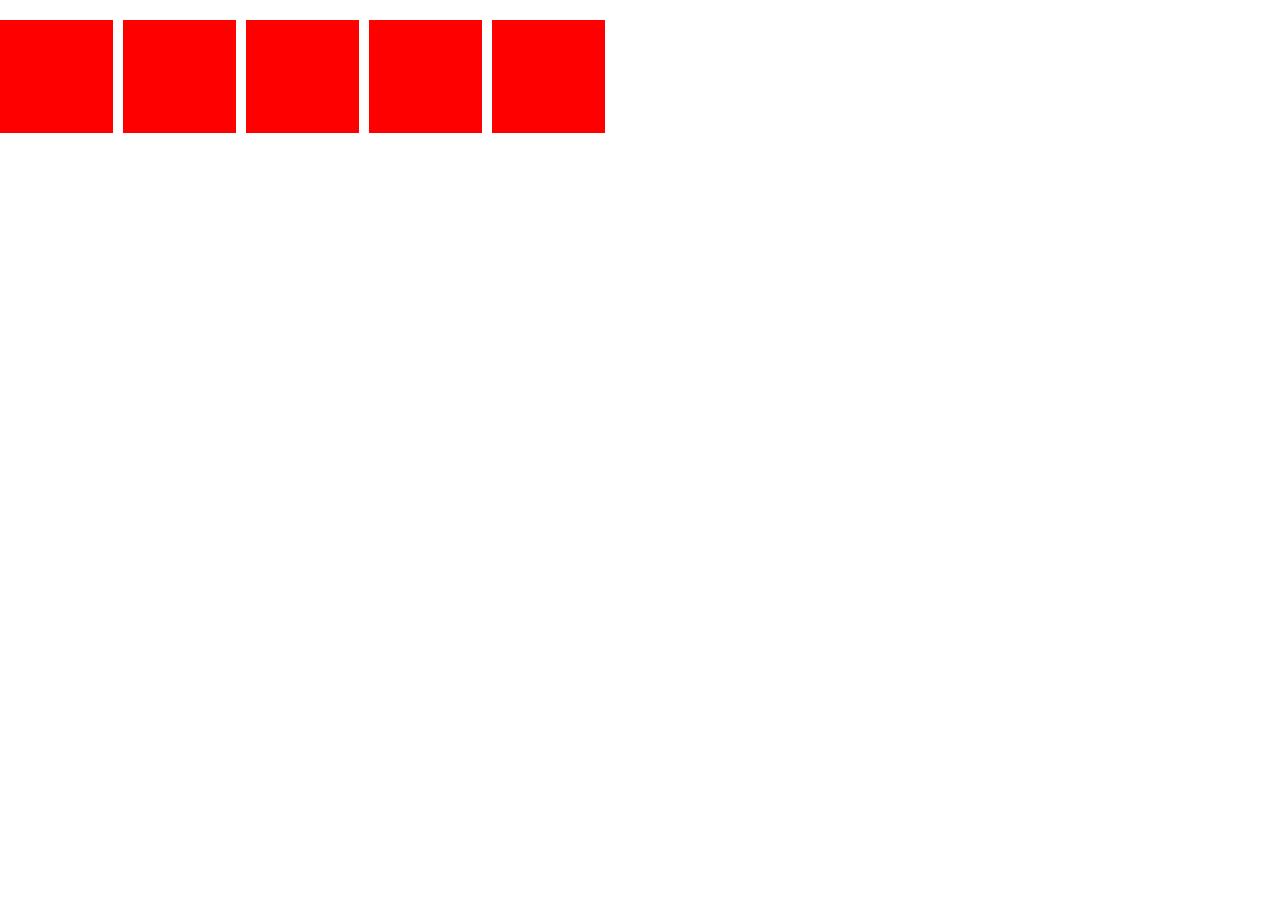
<file: lagou/穿墙.html>
<!DOCTYPE html>
<html>
<head lang="en">
    <meta charset="UTF-8">
    <title></title>
    <style>
        *{
            margin:0;
            padding:0;
        }
        #div{
            /*padding-right:10px;*/
            margin: 20px auto;
        }
        .box{
            width: 113px;
            height:113px;
            background: red;
            float:left;
            margin-right:10px;
            position: relative;
            overflow: hidden;
        }
        .box span{
            width: 113px;
            height:113px;
            position: absolute;
            top:0;
            left:113px;
            background: green;
            opacity: 0.2;

        }
    </style>
</head>
<body>
<div id="div">
    <div class="box"><span></span></div>
    <div class="box"><span></span></div>
    <div class="box"><span></span></div>
    <div class="box"><span></span></div>
    <div class="box"><span></span></div>
</div>
<script src="js/utils.js"></script>
<script src="js/move.js"></script>

<script>
    var box=document.getElementById('div');
    var aDiv=box.getElementsByTagName('div');
    for(var i=0; i<aDiv.length;i++){
        move1({
            ele:aDiv[i]
        });
    }
    function hoverDiv(obj,e){
        var r=obj.offsetWidth/2;
        var x=obj.offsetLeft+r- e.clientX;
        var y=obj.offsetTop+r- e.clientY;
        return Math.round((Math.atan2(y,x)*180/Math.PI+180)/90)%4;
    }
    function move1(opt){
        var oDiv=opt.ele;
        var oSpan=oDiv.getElementsByTagName('span')[0];
        oDiv.onmouseenter=function(e){
            e=e||window.event;
            var oTo= e.fromElement||relatedTarget;//里面的关联元素
            if(this.contains(oTo)) return;
            var n=hoverDiv(this,e);
            switch (n){
                case 0:
                    utils.css(oSpan,{left:113,top:0});
                    break;
                case 1:
                    utils.css(oSpan,{left:0,top:113});
                    break;
                case 2:
                    utils.css(oSpan,{left:-113,top:0});
                    break;
                case 3:
                    utils.css(oSpan,{left:0,top:-113});
                    break;
            }
            animate(oSpan,{left:0,top:0},500)
        };
        oDiv.onmouseleave=function(e){
            e=e||window.event;
            var oTo= e.toElement||relatedTarget;
            if(this.contains(oTo)) return;
            var n=hoverDiv(this,e);
            switch (n){
                case 0:
                    animate(oSpan,{left:113,top:0},500);
                    break;
                case 1:
                    animate(oSpan,{left:0,top:113},500);
                    break;
                case 2:
                    animate(oSpan,{left:-113,top:0},500);
                    break;
                case 3:
                    animate(oSpan,{left:0,top:-113},500);
                    break;
            }

        }
    }

</script>
</body>
</html>
</file>
<file: stylesheets/stylesheet.css>
* {
  box-sizing: border-box; }

body {
  padding: 0;
  margin: 0;
  font-family: "Open Sans", "Helvetica Neue", Helvetica, Arial, sans-serif;
  font-size: 16px;
  line-height: 1.5;
  color: #606c71; }

a {
  color: #1e6bb8;
  text-decoration: none; }
  a:hover {
    text-decoration: underline; }

.btn {
  display: inline-block;
  margin-bottom: 1rem;
  color: rgba(255, 255, 255, 0.7);
  background-color: rgba(255, 255, 255, 0.08);
  border-color: rgba(255, 255, 255, 0.2);
  border-style: solid;
  border-width: 1px;
  border-radius: 0.3rem;
  transition: color 0.2s, background-color 0.2s, border-color 0.2s; }
  .btn + .btn {
    margin-left: 1rem; }

.btn:hover {
  color: rgba(255, 255, 255, 0.8);
  text-decoration: none;
  background-color: rgba(255, 255, 255, 0.2);
  border-color: rgba(255, 255, 255, 0.3); }

@media screen and (min-width: 64em) {
  .btn {
    padding: 0.75rem 1rem; } }

@media screen and (min-width: 42em) and (max-width: 64em) {
  .btn {
    padding: 0.6rem 0.9rem;
    font-size: 0.9rem; } }

@media screen and (max-width: 42em) {
  .btn {
    display: block;
    width: 100%;
    padding: 0.75rem;
    font-size: 0.9rem; }
    .btn + .btn {
      margin-top: 1rem;
      margin-left: 0; } }

.page-header {
  color: #fff;
  text-align: center;
  background-color: #159957;
  background-image: linear-gradient(120deg, #155799, #159957); }

@media screen and (min-width: 64em) {
  .page-header {
    padding: 5rem 6rem; } }

@media screen and (min-width: 42em) and (max-width: 64em) {
  .page-header {
    padding: 3rem 4rem; } }

@media screen and (max-width: 42em) {
  .page-header {
    padding: 2rem 1rem; } }

.project-name {
  margin-top: 0;
  margin-bottom: 0.1rem; }

@media screen and (min-width: 64em) {
  .project-name {
    font-size: 3.25rem; } }

@media screen and (min-width: 42em) and (max-width: 64em) {
  .project-name {
    font-size: 2.25rem; } }

@media screen and (max-width: 42em) {
  .project-name {
    font-size: 1.75rem; } }

.project-tagline {
  margin-bottom: 2rem;
  font-weight: normal;
  opacity: 0.7; }

@media screen and (min-width: 64em) {
  .project-tagline {
    font-size: 1.25rem; } }

@media screen and (min-width: 42em) and (max-width: 64em) {
  .project-tagline {
    font-size: 1.15rem; } }

@media screen and (max-width: 42em) {
  .project-tagline {
    font-size: 1rem; } }

.main-content :first-child {
  margin-top: 0; }
.main-content img {
  max-width: 100%; }
.main-content h1, .main-content h2, .main-content h3, .main-content h4, .main-content h5, .main-content h6 {
  margin-top: 2rem;
  margin-bottom: 1rem;
  font-weight: normal;
  color: #159957; }
.main-content p {
  margin-bottom: 1em; }
.main-content code {
  padding: 2px 4px;
  font-family: Consolas, "Liberation Mono", Menlo, Courier, monospace;
  font-size: 0.9rem;
  color: #383e41;
  background-color: #f3f6fa;
  border-radius: 0.3rem; }
.main-content pre {
  padding: 0.8rem;
  margin-top: 0;
  margin-bottom: 1rem;
  font: 1rem Consolas, "Liberation Mono", Menlo, Courier, monospace;
  color: #567482;
  word-wrap: normal;
  background-color: #f3f6fa;
  border: solid 1px #dce6f0;
  border-radius: 0.3rem; }
  .main-content pre > code {
    padding: 0;
    margin: 0;
    font-size: 0.9rem;
    color: #567482;
    word-break: normal;
    white-space: pre;
    background: transparent;
    border: 0; }
.main-content .highlight {
  margin-bottom: 1rem; }
  .main-content .highlight pre {
    margin-bottom: 0;
    word-break: normal; }
.main-content .highlight pre, .main-content pre {
  padding: 0.8rem;
  overflow: auto;
  font-size: 0.9rem;
  line-height: 1.45;
  border-radius: 0.3rem; }
.main-content pre code, .main-content pre tt {
  display: inline;
  max-width: initial;
  padding: 0;
  margin: 0;
  overflow: initial;
  line-height: inherit;
  word-wrap: normal;
  background-color: transparent;
  border: 0; }
  .main-content pre code:before, .main-content pre code:after, .main-content pre tt:before, .main-content pre tt:after {
    content: normal; }
.main-content ul, .main-content ol {
  margin-top: 0; }
.main-content blockquote {
  padding: 0 1rem;
  margin-left: 0;
  color: #819198;
  border-left: 0.3rem solid #dce6f0; }
  .main-content blockquote > :first-child {
    margin-top: 0; }
  .main-content blockquote > :last-child {
    margin-bottom: 0; }
.main-content table {
  display: block;
  width: 100%;
  overflow: auto;
  word-break: normal;
  word-break: keep-all; }
  .main-content table th {
    font-weight: bold; }
  .main-content table th, .main-content table td {
    padding: 0.5rem 1rem;
    border: 1px solid #e9ebec; }
.main-content dl {
  padding: 0; }
  .main-content dl dt {
    padding: 0;
    margin-top: 1rem;
    font-size: 1rem;
    font-weight: bold; }
  .main-content dl dd {
    padding: 0;
    margin-bottom: 1rem; }
.main-content hr {
  height: 2px;
  padding: 0;
  margin: 1rem 0;
  background-color: #eff0f1;
  border: 0; }

@media screen and (min-width: 64em) {
  .main-content {
    max-width: 64rem;
    padding: 2rem 6rem;
    margin: 0 auto;
    font-size: 1.1rem; } }

@media screen and (min-width: 42em) and (max-width: 64em) {
  .main-content {
    padding: 2rem 4rem;
    font-size: 1.1rem; } }

@media screen and (max-width: 42em) {
  .main-content {
    padding: 2rem 1rem;
    font-size: 1rem; } }

.site-footer {
  padding-top: 2rem;
  margin-top: 2rem;
  border-top: solid 1px #eff0f1; }

.site-footer-owner {
  display: block;
  font-weight: bold; }

.site-footer-credits {
  color: #819198; }

@media screen and (min-width: 64em) {
  .site-footer {
    font-size: 1rem; } }

@media screen and (min-width: 42em) and (max-width: 64em) {
  .site-footer {
    font-size: 1rem; } }

@media screen and (max-width: 42em) {
  .site-footer {
    font-size: 0.9rem; } }
</file>
<file: stylesheets/github-light.css>
/*
The MIT License (MIT)

Copyright (c) 2016 GitHub, Inc.

Permission is hereby granted, free of charge, to any person obtaining a copy
of this software and associated documentation files (the "Software"), to deal
in the Software without restriction, including without limitation the rights
to use, copy, modify, merge, publish, distribute, sublicense, and/or sell
copies of the Software, and to permit persons to whom the Software is
furnished to do so, subject to the following conditions:

The above copyright notice and this permission notice shall be included in all
copies or substantial portions of the Software.

THE SOFTWARE IS PROVIDED "AS IS", WITHOUT WARRANTY OF ANY KIND, EXPRESS OR
IMPLIED, INCLUDING BUT NOT LIMITED TO THE WARRANTIES OF MERCHANTABILITY,
FITNESS FOR A PARTICULAR PURPOSE AND NONINFRINGEMENT. IN NO EVENT SHALL THE
AUTHORS OR COPYRIGHT HOLDERS BE LIABLE FOR ANY CLAIM, DAMAGES OR OTHER
LIABILITY, WHETHER IN AN ACTION OF CONTRACT, TORT OR OTHERWISE, ARISING FROM,
OUT OF OR IN CONNECTION WITH THE SOFTWARE OR THE USE OR OTHER DEALINGS IN THE
SOFTWARE.

*/

.pl-c /* comment */ {
  color: #969896;
}

.pl-c1 /* constant, variable.other.constant, support, meta.property-name, support.constant, support.variable, meta.module-reference, markup.raw, meta.diff.header */,
.pl-s .pl-v /* string variable */ {
  color: #0086b3;
}

.pl-e /* entity */,
.pl-en /* entity.name */ {
  color: #795da3;
}

.pl-smi /* variable.parameter.function, storage.modifier.package, storage.modifier.import, storage.type.java, variable.other */,
.pl-s .pl-s1 /* string source */ {
  color: #333;
}

.pl-ent /* entity.name.tag */ {
  color: #63a35c;
}

.pl-k /* keyword, storage, storage.type */ {
  color: #a71d5d;
}

.pl-s /* string */,
.pl-pds /* punctuation.definition.string, string.regexp.character-class */,
.pl-s .pl-pse .pl-s1 /* string punctuation.section.embedded source */,
.pl-sr /* string.regexp */,
.pl-sr .pl-cce /* string.regexp constant.character.escape */,
.pl-sr .pl-sre /* string.regexp source.ruby.embedded */,
.pl-sr .pl-sra /* string.regexp string.regexp.arbitrary-repitition */ {
  color: #183691;
}

.pl-v /* variable */ {
  color: #ed6a43;
}

.pl-id /* invalid.deprecated */ {
  color: #b52a1d;
}

.pl-ii /* invalid.illegal */ {
  color: #f8f8f8;
  background-color: #b52a1d;
}

.pl-sr .pl-cce /* string.regexp constant.character.escape */ {
  font-weight: bold;
  color: #63a35c;
}

.pl-ml /* markup.list */ {
  color: #693a17;
}

.pl-mh /* markup.heading */,
.pl-mh .pl-en /* markup.heading entity.name */,
.pl-ms /* meta.separator */ {
  font-weight: bold;
  color: #1d3e81;
}

.pl-mq /* markup.quote */ {
  color: #008080;
}

.pl-mi /* markup.italic */ {
  font-style: italic;
  color: #333;
}

.pl-mb /* markup.bold */ {
  font-weight: bold;
  color: #333;
}

.pl-md /* markup.deleted, meta.diff.header.from-file */ {
  color: #bd2c00;
  background-color: #ffecec;
}

.pl-mi1 /* markup.inserted, meta.diff.header.to-file */ {
  color: #55a532;
  background-color: #eaffea;
}

.pl-mdr /* meta.diff.range */ {
  font-weight: bold;
  color: #795da3;
}

.pl-mo /* meta.output */ {
  color: #1d3e81;
}
</file>
<file: lagou/css/index.css>
* {
    margin: 0;
    padding: 0;
    list-style: none;
    font-size: 14px;
    font-family: "Hiragino Sans GB", "Microsoft Yahei", SimSun, Arial, "Helvetica Neue", Helvetica;
    color: #333;
    text-decoration: none;
}

body, html {
    width: 100%;
    height: auto;
}

/* 头部样式 */
.headBox {
    width: 100%;
    min-width: 1024px;
    background: #333;
}

.tBar {
    height: 30px;
    line-height: 30px;
    margin: 0 auto;
    max-width: 1308px;
    position: relative;
}

.tBar a {
    color: #c4c3c3;
    padding: 0 12px;
}

.tBar_l {
    float: left;
}

.tBar_r {
    float: right;
}

.loge1 {
    cursor: pointer;
    color: #08d7a2;
    padding: 0 12px 0 27px;
    background: url("../img/17.png") no-repeat;
}

.enter {
    border-left: 1px solid #5d5d5d;
}

.enroll {
    border-left: 1px solid #5d5d5d;
}

.tNav {
    min-width: 1024px;
    height: 54px;
    border-top: 1px solid #d2d2d2;
    border-bottom: 1px solid #e5e5e5;
    background-color: #fafafa;
}

.tNav .tNavInner {
    width: 1024px;
    margin: 0 auto;
    height: 54px;
    line-height: 54px;
}

.tNav_l {
    float: left;
    width: 260px;
    overflow: hidden;
}

.loge2 {
    background: url("../img/18.png") no-repeat center;
    display: block;
    width: 100px;
    height: 54px;
    float: left;
}

.changeCity {
    float: left;
    height: 44px;
    padding-top: 10px;
    padding-left: 12px;
    font-size: 18px;
    line-height: 44px;
}

.changeCity div {
    float: left;
}

.currentCity {
    margin-right: 8px;
    color: #333;
    font-size: 18px;
    font-weight: 400;
}

.changeOne {
    color: #999;
    font-size: 12px;
    cursor: pointer;
}

.tNavWrap {
    margin-left: 10px;
    float: left;
    position: relative;
}

.smallIcon {
    position: absolute;
    left: 296px;
    top: 4px;
    width: 28px;
    height: 16px;
    background: url("../img/icon-new.png") no-repeat;
}

.tNavWrap li {
    float: left;
    line-height: 54px;
    display: inline-block;
    margin: 0 16px;
    position: relative;

}

.tNavWrap li a {
    display: block;
    font-size: 18px;
    color: #999;
    line-height: 53px;
    padding: 0 5px;
}

.tNavWrap li .current {
    color: #333;
    border-bottom: 2px solid #00b38a;
}

/* 内容样式 */
.contentBox {
    min-height: 844px;
    width: 1024px;
    margin: 35px auto 0;
    /*padding-bottom: 100px;*/
}

.contentLeft {
    width: 230px;
    z-index: 100;
    float: left;
    position: relative;
}

.contentRight {
    width: 744px;
    margin-left: 280px;
    padding-bottom: 50px;
}

.mainNavs {
    background: #fafafa;
    position: relative;
}

.menu_box {
    padding: 6px 12px;
    border: 2px solid #fafafa;
    border-right: 0;
    overflow: hidden;
}

.subTab {
    position: absolute;
    top: 0;
    z-index: 10;
    width: 540px;
    padding: 15px 30px 5px;
    left: 230px;
    border: 2px solid #c9cbce;
    background: #fff;
}

.subTab a:hover {
    text-decoration: underline;
    color: #08d7a2;
}

.subTab span {
    display: inline-block;
    padding: 0;
    float: left;
    color: #333;
    width: 90px;
    line-height: 28px;
    text-decoration: underline;
}

.subTab div {
    width: 440px;
    float: left;

}

.subTab div {
    margin-bottom: 20px;
}

.subTab a {
    white-space: nowrap;
    padding: 0 10px;
    color: #777;
    line-height: 28px;
    margin-left: -1px;
    background: url("../img/arr.png") -29px center no-repeat;
}

.menu_box h2 {
    clear: both;
    display: block;
    height: 44px;
}

.menu_box h2 span {
    font-size: 18px !important;
    padding-left: 8px;
    font-weight: 500;
    margin: 10px 0;
    display: block;
    line-height: 22px;
    float: left;
}

.menu_box h2 .move {
    float: right;
    color: #999;
    margin-top: 14px;
    padding: 0;
    display: inline-block;
    width: 13px;
    height: 14px;
    background: url("../img/arr.png") 0 0 no-repeat;
}

.menu_main a {
    float: left;
    white-space: nowrap;
    margin: 0 5px 5px 0;
    padding: 0 8px;
}

.menu_main a:hover {
    text-decoration: underline;
    color: #08d7a2;
}

/* banner加穿墙效果 */
.searchBox {
    display: block;
    overflow: hidden;
}

.searchCurrent {
    width: 570px;
    height: 23px;
    line-height: 23px;
    float: left;
    font-size: 16px;
    padding: 5px 8px 5px 10px;
    margin: 0;
    border: 2px solid #00b38a;
    border-right: 0;
    color: #666;
}

.searchButton {
    height: 37px;
    width: 154px;
    color: #FFF;
    font-size: 18px;
    border: 2px solid #00b38a;
    background: #00b38a;
    float: left;
    cursor: pointer;
}

.hotSearch {
    height: 20px;
    display: block;
    list-style: none;
    overflow: hidden;
    margin: 6px 0 18px;
}

.hotSearch span {
    display: block;
    float: left;
    width: 70px;
    font-size: 14px;
}

.hotSearch li {
    border-bottom: 1px solid white;
    float: left;
    color: #00b38a;
    margin-right: 20px;
    font-size: 14px;
}

.homeBanner {
    width: 744px;
    height: 160px;
    position: relative;
    margin: 0 0 18px;
    overflow: hidden;
}

.bannerBox {
    list-style: none;
    margin: 0;
    padding: 0;
    width: 612px;
    height: 160px;
    position: absolute;
    left: 0;
}

.bannerTip {
    float: right;
    position: relative;
}

.bannerTip div {
    padding-left: 7px;
    margin-bottom: 5px;
    height: 50px;
}

.bannerTip img {
    border: 4px solid #d3d3d3;
}

.bannerTip em {
    width: 127px;
    height: 50px;
    display: block;
    position: absolute;
    left: 0;
    z-index: 300;
    background: url("../img/control_current.png") 0 0 no-repeat;

}

.throughWall {
    width: 100%;
    height: 120px;
    margin: 0 0 25px;
    padding: 0;
}

.throughWall div {
    width: 113px;
    height: 113px;
    float: left;
    border: 2px solid #fafafa;
    position: relative;
    overflow: hidden;
    margin-right: 8px;
    font-size: 30px;
    text-align: center;
    line-height: 200px;
    background-position: center;
    background-repeat: no-repeat;
    box-shadow: 0 0 10px #ccc;
}

.throughWall div span {
    position: absolute;
    width: 100%;
    height: 100%;
    left: -113px;
    top: 0;
    background: darkgreen;
    color: white;
    opacity: 0.5;
    filter: alpha(opacity=50)
}

.throughWall .throughWallBg1 {
    background-image: url('../img/14.png');
    background-size: 100%;
}

.throughWall .throughWallBg2 {
    background-image: url('../img/2.jpg');
    background-size: 100%;
}

.throughWall .throughWallBg3 {
    background-image: url('../img/18.jpg');
    background-size: 100%;
}

.throughWall .throughWallBg4 {
    background-image: url('../img/8.png');
    background-size: 100%;
}

.throughWall .throughWallBg5 {
    background-image: url('../img/3.jpg');
    background-size: 100%;
}

.throughWall .throughWallBg6 {
    background-image: url('../img/19.PNG');
    background-size: 100%;
    margin: 0;
}

/* 具体信息 */
.tab {
    height: 39px;
    display: block;
    background: #f6f6f6;
    list-style: none;
}

.tab li {
    float: left;
    padding: 7px 20px;
    color: #999;
    font-size: 18px;
    cursor: pointer;
}

.tab .currentOn {
    color: #333;
    border-top: 3px solid #00b38a;
    background: white;
    padding-top: 5px;
}

.detailTop {
    width: 100%;
    overflow: hidden;
}

.detailTopLeft {
    height: 62px;
    background: white;
    padding-top: 22px;
    padding-left: 15px;
    overflow: hidden;
    float: left;
    width: 350px;
}

.detailTopLeft .pay {
    font-size: 16px;
    color: #fa6041;
    margin-right: 20px;
    height: 28px;
}

.detailTopRight {
    height: 62px;
    background: white;
    padding-top: 22px;
    padding-left: 15px;
    overflow: hidden;
    float: left;
    width: 350px;
}

.detailTopLeftFirst {
    height: 34px;
}

.detailTopLeftFirst .job, .detailTopRight .company {
    font-size: 16px;
    color: #00b38a;
}

.company {
    display: block;
    height: 34px;
}

.detailTopLeftFirst .time {
    color: #999;
    font-size: 14px;
    margin-left: 10px;
}

.detailBottom {
    display: block;
    width: 100%;
    height: 39px;
    background: #fafafa;
    border-bottom: 1px dashed #e1e1e1;
}

.detailCurrent {
    height: 28px;
    display: block;
}

.detailBottomLeft, .detailBottomRight {
    float: left;
    width: 350px;
    line-height: 39px;
    padding-left: 16px;
}

.detailBottomRight span {
    display: inline-block;
    height: 22px;
    margin-right: 10px;
    padding: 0 3px;
    line-height: 22px;
    border: 1px solid #dcdcdc;
}

/* 底部 */
.moreEle {
    margin-top: 20px;
    margin-bottom: 20px;
    height: 32px;
}

.moreEle span {
    float: right;
    display: block;
    font-size: 16px;
    color: #fff;
    padding: 5px 40px 5px 15px;
    background: #00b38a url('../img/0.png') 88px center no-repeat;
}

.bottom {
    border-top: 1px solid #e1e1e1;
    /*height: 400px;*/
    width: 100%;
    padding: 10px 0;
    clear: both;
}

.bottom div {
    float: left;
}

.bottom .bottomLeft {
    width: 70px;
    height: 20px;
    line-height: 20px;
    margin-top: 4px;
    font-size: 15px;
}

.bottom .bottomMiddle {
    width: 614px;
    height: 24px;
    overflow: hidden;
}

.bottom .bottomMiddle a {
    white-space: nowrap;
    float: left;
    height: 15px;
    padding: 8px 9px;
    font-size: 12px;
    line-height: 15px;
    color: #555;
    text-decoration: none;
}

.bottom .bottomRight {
    float: right;
    height: 15px;
    padding: 8px 9px;
    padding-right: 20px;
    font-size: 12px;
    line-height: 15px;
    color: #555;
    cursor: pointer;
    text-decoration: none;
    background: url("../img/arrow_down.png") 36px 14px no-repeat;
}

.bottomBanner {
    z-index: 300;
    width: 100%;
    height: 64px;
    position: fixed;
    bottom: 0;
    left: 0;
    background: url("../img/footerbar_repeat_c5aebac.png") repeat-x;
}

.bottomBanner1 {
    z-index: 300;
    width: 100%;
    height: 64px;
    background: url("../img/footerbar_repeat_c5aebac.png") repeat-x;
}

.bottomBannerContext {
    width: 1024px;
    margin: 0 auto;
    position: relative;
}

.bottomBannerImg {
    width: 95px;
    height: 54px;
    display: block;
    background: url("../img/footbar_img_d9299f5.png") no-repeat;
    position: absolute;
    top: -54px;
    left: -110px;
}

.bottomBannerContext img {
    position: absolute;
    left: -110px;
    top: 10px;
}

.bottomBannerCompany {
    font-size: 32px;
    line-height: 64px;
    font-weight: 100;
    color: #dafaf4;;
    display: inline-block;
    height: 64px;
    position: absolute;
    left: 290px;

}

.bottomBannerJob {
    line-height: 64px;
    font-weight: 100;
    position: absolute;
    left: 510px;
}

.bottomBannerCompany i, .bottomBannerJob i {
    display: inline-block;
    height: 64px;
    font-size: 28px;
    width: 18px;
    color: #dafaf4;
}

.bottomBannerCompany em, .bottomBannerJob em {
    display: inline-block;
    font-size: 14px;
    color: #dafaf4;
}

.login {
    height: 64px;
    position: absolute;
    left: 790px;
    line-height: 64px;
    font-size: 24px;
    color: #fff;
    display: block;
    padding: 0 48px;
    background: url("../img/footbar_btn_green_hover_e17c99f.png") repeat-x;
}

.login:hover {
    background: #08d7a2;
}

.register {
    height: 64px;
    width: 1024px;
    position: absolute;
    left: 932px;
    top: 0;
    background: url("../img/footbar_btn_red_90cc061.png") repeat-x;
}

.register img {
    height: 24px;
    width: 119px;
    display: block;
    margin-top: 12px;
    margin-left: 156px;
}

.footer {
    width: 1024px;
    margin: 0 auto;
    min-width: 1024px;
    background-color: #fff;
    clear: both;
    height: 67px;
    position: relative;
}

.footerImg {
    margin-top: 10px;
    margin-left: 10px;
    z-index: 1;
    display: inline-block;
    width: 198px;
    height: 19px;
    background: url("../img/111.png") no-repeat;
    float: left;
}

.footerContext {
    float: right;
    display: inline-block;
}

.footerContextOne {
    padding-top: 12px;
    float: right;
    height: 14px;
    line-height: 14px;
    white-space: nowrap;
}

.footerContextOne a {
    margin-right: 12px
}

.footerContextOne a.curA {
    padding-right: 34px;
    background: url("../img/new1.png") no-repeat 56px 0;
}

.footerContextTwo {
    marign-top: 30px;
    height: 25px;
    width: 100%;
}

.footerContextTwo img {
    display: inline-block;
    margin-top: 10px;
    margin-left: 10px;
}

.footerContextTwo span {
    display: inline-block;
    margin-left: 30px;
    color: #999;
    height: 25px;
    font-size: 12px;
    line-height: 25px;
}

/*交互效果*/
.tBar a:hover {
    color: white;
}

.tNavWrap a:hover {
    color: #333;
    border-bottom: 2px solid #00b38a;
}

.menu_box:hover {
    border: 2px solid #c9cbce;
    border-right: 2px solid #fff;
    background: white;
    z-index: 200;
}

#bg1 {
    width: 4px;
    height: 152px;
    background: white;
    position: absolute;
    left: -3px;
    top: 0;
}

#bg2 {
    width: 4px;
    height: 104px;
    background: white;
    position: absolute;
    left: -3px;
    top: 40px;
}

#bg3 {
    width: 4px;
    height: 104px;
    background: white;
    position: absolute;
    left: -3px;
    top: 130px;
}

#bg4 {
    width: 4px;
    height: 104px;
    background: white;
    position: absolute;
    left: -3px;
    top: 72px;
}

#bg5 {
    width: 4px;
    height: 104px;
    background: white;
    position: absolute;
    left: -3px;
    top: 198px;
}

#bg6 {
    width: 4px;
    height: 80px;
    background: white;
    position: absolute;
    left: -3px;
    top: 100px;
}

#bg7 {
    width: 4px;
    height: 80px;
    background: white;
    position: absolute;
    left: -3px;
    top: 78px;
}

.hotSearch li:hover {
    border-bottom: 1px solid #00b38a;
    cursor: pointer;
}

.bannerBox li {
    width: 612px;
    height: 160px;
    display: block;
}

.feedback {
    font-size: 12px;
    color: #999;
    margin-left: -9px;
    margin-top: 10px;
}

#App, #weChat {
    position: relative;
}

.AppImg, .weChatImg {
    display: none;
    border: 3px solid #0D9572;
    position: absolute;
    bottom: 20px;
    left: 0;
    z-index: 1001;
    width: 256px;
    height: 256px;
}

.fixedBox {
    position: fixed;
    left: 50%;
    bottom: 80px;
    margin-left: 548px;
    cursor: pointer;
}

.toTop {
    display: none;
    background: url("../img/backtop_4d5862f.png") 0 0 no-repeat;
    width: 28px;
    height: 64px;
}

.toTop:hover {
    background: url("../img/backtop_4d5862f.png") -28px 0 no-repeat;
}

.callback {
    margin-top: 20px;
    background: url("../img/feedback_06c5af9.png") 0 0 no-repeat;
    width: 30px;
    height: 30px;
}

.callback:hover {
    background: url("../img/feedback_06c5af9.png") 0 -31px no-repeat;
}

.moreBox {
    width: 100%;
    margin-top: 10px;
    margin-bottom: 10px;
}

.bottomMiddle a:hover {
    color: #00b38a;
    text-decoration: underline;
}
</file>
<file: test/css/index.min.css>
html {
    font-size: 100px
}

html, body, .main {
    width: 100%;
    height: 100%;
    overflow: hidden;
    color: #000;
    font-size: .12rem
}

a, a:hover, a:active, a:visited, a:target {
    color: #000
}

.main {
    position: relative;
    margin: 0 auto;
    background: url("../img/bg.jpg") no-repeat;
    background-size: 100% 100%
}

.swiper-container {
    width: 100%;
    height: 100%
}

.swiper-slide {
    position: relative
}

.page1 .imgBg, .page1 .txtBg span {
    opacity: 0
}

.page1 .imgBg {
    position: absolute
}

.page1 .imgBg:nth-child(1) {
    top: .43rem;
    right: .06rem;
    width: 1.59rem;
    height: .77rem;
    background: url("[data-uri]") no-repeat;
    background-size: 100% 100%
}

.page1 .imgBg:nth-child(2) {
    top: .75rem;
    right: .06rem;
    width: 1.39rem;
    height: .52rem;
    background: url("[data-uri]") no-repeat;
    background-size: 100% 100%
}

.page1 .imgBg:nth-child(3) {
    top: .7rem;
    left: -0.14rem;
    width: 2.2rem;
    height: 1.36rem;
    background: url("[data-uri]") no-repeat;
    background-size: 100% 100%
}

.page1 .imgBg:nth-child(4) {
    top: .98rem;
    right: .07rem;
    width: 2.11rem;
    height: 1.43rem;
    background: url("[data-uri]") no-repeat;
    background-size: 100% 100%
}

.page1 .imgBg:nth-child(5) {
    top: 1.86rem;
    left: .525rem;
    width: .51rem;
    height: .61rem;
    background: url("[data-uri]") no-repeat;
    background-size: 100% 100%
}

.page1 .imgBg:nth-child(6) {
    bottom: .05rem;
    right: -0.2rem;
    width: 1.37rem;
    height: 2.98rem;
    background: url("../img/7.png") no-repeat;
    background-size: 100% 100%
}

.page1 .txtBg {
    position: absolute;
    top: 2.6rem;
    left: .3rem;
    width: 2rem
}

.page1 .txtBg span {
    display: block;
    line-height: .3rem;
    text-align: center;
    font-size: .14rem
}

#page1 .imgBg:nth-child(1) {
    -webkit-animation: bounceIn 1s linear .7s 1 both;
    animation: bounceIn 1s linear .7s 1 both
}

#page1 .imgBg:nth-child(2) {
    -webkit-animation: bounceIn 1s linear .7s 1 both;
    animation: bounceIn 1s linear .7s 1 both
}

#page1 .imgBg:nth-child(3) {
    -webkit-animation: bounceInLeft 1s linear 0s 1 both;
    animation: bounceInLeft 1s linear 0s 1 both
}

#page1 .imgBg:nth-child(4) {
    -webkit-animation: bounceInRight 1s linear 0s 1 both;
    animation: bounceInRight 1s linear 0s 1 both
}

#page1 .imgBg:nth-child(5) {
    -webkit-animation: bounceIn 1s linear .7s 1 both;
    animation: bounceIn 1s linear .7s 1 both
}

#page1 .imgBg:nth-child(6) {
    -webkit-animation: bounceInUp 1s linear 1s 1 both;
    animation: bounceInUp 1s linear 1s 1 both
}

#page1 .txtBg span:nth-child(1) {
    -webkit-animation: zoomIn .5s linear 1s 1 both;
    animation: zoomIn .5s linear 1s 1 both
}

#page1 .txtBg span:nth-child(2) {
    -webkit-animation: zoomIn .5s linear 1.3s 1 both;
    animation: zoomIn .5s linear 1.3s 1 both
}

#page1 .txtBg span:nth-child(3) {
    -webkit-animation: zoomIn .5s linear 1.6s 1 both;
    animation: zoomIn .5s linear 1.6s 1 both
}

#page1 .txtBg span:nth-child(4) {
    -webkit-animation: zoomIn .5s linear 1.9s 1 both;
    animation: zoomIn .5s linear 1.9s 1 both
}

#page1 .txtBg span:nth-child(5) {
    -webkit-animation: zoomIn .5s linear 2.1s 1 both;
    animation: zoomIn .5s linear 2.1s 1 both
}

.page2 .con, .page2 .ico {
    position: absolute
}

.page2 .ico {
    opacity: 0;
    right: -1.24rem;
    bottom: -0.5rem;
    width: 3.35rem;
    height: 1.98rem;
    background: url("../img/23.png") no-repeat;
    background-size: 100% 100%
}

.page2 .con {
    top: 0;
    left: 0;
    right: 0;
    bottom: 0;
    margin: auto;
    width: 2.8rem;
    height: 3.88rem;
    background: rgba(255, 255, 255, 0.7)
}

.page2 .con .logo {
    opacity: 0;
    margin: .15rem auto;
    width: 2.6rem;
    height: 1.52rem;
    background: url("../img/1.png") no-repeat;
    background-size: 100% 100%
}

.page2 .con .txt {
    margin: 0 auto;
    width: 1.9rem
}

.page2 .con .txt li {
    position: relative;
    height: .4rem;
    line-height: .25rem;
    background: url("[data-uri]") no-repeat bottom center;
    background-size: 100% .25rem;
    font-size: .16rem
}

.page2 .con .txt li i {
    opacity: 0;
    position: absolute;
    top: .03rem;
    left: .2rem;
    width: .19rem;
    height: .19rem;
    background: url("[data-uri]") no-repeat;
    background-size: 100% 100%
}

.page2 .con .txt li span {
    opacity: 0;
    display: block;
    margin-left: .55rem
}

#page2 .ico {
    -webkit-animation: bounceInRight .5s linear .3s 1 both;
    animation: bounceInRight .5s linear .3s 1 both
}

#page2 .con .logo {
    -webkit-animation: bounceIn 1s linear 0s 1 both;
    animation: bounceIn 1s linear 0s 1 both
}

#page2 .con .txt li:nth-child(1) i {
    -webkit-animation: fadeIn 1s linear .5s 1 both;
    animation: fadeIn 1s linear .5s 1 both
}

#page2 .con .txt li:nth-child(1) span {
    -webkit-animation: rollIn .3s linear .5s 1 both;
    animation: rollIn .3s linear .5s 1 both
}

#page2 .con .txt li:nth-child(2) i {
    -webkit-animation: fadeIn 1s linear .8s 1 both;
    animation: fadeIn 1s linear .8s 1 both
}

#page2 .con .txt li:nth-child(2) span {
    -webkit-animation: rollIn .3s linear .8s 1 both;
    animation: rollIn .3s linear .8s 1 both
}

#page2 .con .txt li:nth-child(3) i {
    -webkit-animation: fadeIn 1s linear 1.1s 1 both;
    animation: fadeIn 1s linear 1.1s 1 both
}

#page2 .con .txt li:nth-child(3) span {
    -webkit-animation: rollIn .3s linear 1.1s 1 both;
    animation: rollIn .3s linear 1.1s 1 both
}

#page2 .con .txt li:nth-child(4) i {
    -webkit-animation: fadeIn 1s linear 1.4s 1 both;
    animation: fadeIn 1s linear 1.4s 1 both
}

#page2 .con .txt li:nth-child(4) span {
    -webkit-animation: rollIn .3s linear 1.4s 1 both;
    animation: rollIn .3s linear 1.4s 1 both
}

.page3 .title, .page4 .title, .page5 .title, .page6 .title, .page7 .title {
    opacity: 0;
    position: absolute;
    left: .04rem;
    top: .25rem;
    width: 2.66rem;
    height: .96rem;
    background: url("../img/5.png") no-repeat;
    background-size: 100% 100%
}

.page3 .title span, .page4 .title span, .page5 .title span, .page6 .title span, .page7 .title span {
    opacity: 0;
    position: absolute;
    text-align: right;
    color: #ffc36d
}

.page3 .title span:nth-child(1), .page4 .title span:nth-child(1), .page5 .title span:nth-child(1), .page6 .title span:nth-child(1), .page7 .title span:nth-child(1) {
    left: .2rem;
    top: .3rem;
    width: 1.28rem;
    line-height: .24rem;
    font-size: .22rem;
    font-weight: bold
}

.page3 .title span:nth-child(2), .page4 .title span:nth-child(2), .page5 .title span:nth-child(2), .page6 .title span:nth-child(2), .page7 .title span:nth-child(2) {
    left: .2rem;
    top: .55rem;
    width: 1.28rem;
    line-height: .12rem;
    font-size: .12rem
}

.page3 .con, .page4 .con, .page5 .con, .page6 .con, .page7 .con {
    opacity: 0;
    box-sizing: border-box;
    position: absolute;
    left: 0;
    right: 0;
    top: 1rem;
    margin: 0 auto;
    padding: .3rem .3rem;
    width: 2.8rem;
    height: 3.65rem;
    background: url("../img/3.png") no-repeat;
    background-size: 100% 100%
}

.page3 .con .duty, .page4 .con .duty, .page5 .con .duty, .page6 .con .duty, .page7 .con .duty, .page3 .con .require, .page4 .con .require, .page5 .con .require, .page6 .con .require, .page7 .con .require {
    opacity: 0;
    margin-bottom: .1rem
}

.page3 .con .duty h3, .page4 .con .duty h3, .page5 .con .duty h3, .page6 .con .duty h3, .page7 .con .duty h3, .page3 .con .require h3, .page4 .con .require h3, .page5 .con .require h3, .page6 .con .require h3, .page7 .con .require h3 {
    font-size: .14rem;
    line-height: .2rem
}

.page3 .con .duty span, .page4 .con .duty span, .page5 .con .duty span, .page6 .con .duty span, .page7 .con .duty span, .page3 .con .require span, .page4 .con .require span, .page5 .con .require span, .page6 .con .require span, .page7 .con .require span {
    display: block;
    line-height: .2rem
}

.page3 .con .duty span i, .page4 .con .duty span i, .page5 .con .duty span i, .page6 .con .duty span i, .page7 .con .duty span i, .page3 .con .require span i, .page4 .con .require span i, .page5 .con .require span i, .page6 .con .require span i, .page7 .con .require span i {
    font-style: normal;
    color: #a80000;
    font-weight: bolder
}

.page3 .ico, .page4 .ico, .page5 .ico, .page6 .ico, .page7 .ico {
    opacity: 0;
    position: absolute;
    bottom: -0.2rem;
    right: -0.2rem;
    width: 1.84rem;
    height: 1.84rem;
    background: url("[data-uri]") no-repeat;
    background-size: 100% 100%
}

.page3 .ico div, .page4 .ico div, .page5 .ico div, .page6 .ico div, .page7 .ico div {
    opacity: 0;
    position: absolute;
    z-index: 10
}

.page3 .ico div:nth-child(1), .page4 .ico div:nth-child(1), .page5 .ico div:nth-child(1), .page6 .ico div:nth-child(1), .page7 .ico div:nth-child(1) {
    top: .35rem;
    left: .35rem;
    width: 1.05rem;
    height: .53rem;
    background: url("../img/2.png") no-repeat;
    background-size: 100% 100%
}

.page3 .ico div:nth-child(2), .page4 .ico div:nth-child(2), .page5 .ico div:nth-child(2), .page6 .ico div:nth-child(2), .page7 .ico div:nth-child(2) {
    top: .85rem;
    left: .65rem;
    width: .52rem;
    height: .32rem;
    background: url("[data-uri]") no-repeat;
    background-size: 100% 100%
}

#page3 .title, #page4 .title, #page5 .title, #page6 .title, #page7 .title {
    -webkit-animation: rollIn .5s linear 0s 1 both;
    animation: rollIn .5s linear 0s 1 both
}

#page3 .title span:nth-child(1), #page4 .title span:nth-child(1), #page5 .title span:nth-child(1), #page6 .title span:nth-child(1), #page7 .title span:nth-child(1) {
    -webkit-animation: bounceIn 1s linear .5s 1 both;
    animation: bounceIn 1s linear .5s 1 both
}

#page3 .title span:nth-child(2), #page4 .title span:nth-child(2), #page5 .title span:nth-child(2), #page6 .title span:nth-child(2), #page7 .title span:nth-child(2) {
    -webkit-animation: bounceIn 1s linear .8s 1 both;
    animation: bounceIn 1s linear .8s 1 both
}

#page3 .con, #page4 .con, #page5 .con, #page6 .con, #page7 .con {
    -webkit-animation: bounceInUp 1s linear 0s 1 both;
    animation: bounceInUp 1s linear 0s 1 both
}

#page3 .con .duty, #page4 .con .duty, #page5 .con .duty, #page6 .con .duty, #page7 .con .duty {
    -webkit-animation: fadeIn .5s linear 1s 1 both;
    animation: fadeIn .5s linear 1s 1 both
}

#page3 .con .require, #page4 .con .require, #page5 .con .require, #page6 .con .require, #page7 .con .require {
    -webkit-animation: fadeIn .5s linear 1.5s 1 both;
    animation: fadeIn .5s linear 1.5s 1 both
}

#page3 .ico, #page4 .ico, #page5 .ico, #page6 .ico, #page7 .ico {
    -webkit-animation: zoomIn .5s linear 1s 1 both;
    animation: zoomIn .5s linear 1s 1 both
}

#page3 .ico div:nth-child(1), #page4 .ico div:nth-child(1), #page5 .ico div:nth-child(1), #page6 .ico div:nth-child(1), #page7 .ico div:nth-child(1) {
    -webkit-animation: bounceInLeft 1s linear 1.5s 1 both;
    animation: bounceInLeft 1s linear 1.5s 1 both
}

#page3 .ico div:nth-child(2), #page4 .ico div:nth-child(2), #page5 .ico div:nth-child(2), #page6 .ico div:nth-child(2), #page7 .ico div:nth-child(2) {
    -webkit-animation: bounceInRight 1s linear 1.5s 1 both;
    animation: bounceInRight 1s linear 1.5s 1 both
}

.page8 .title {
    opacity: 0;
    position: absolute;
    top: .23rem;
    left: 0;
    right: 0;
    margin: 0 auto;
    width: 2.25rem;
    height: .77rem;
    background: url("../img/22.png") no-repeat;
    background-size: 100% 100%
}

.page8 .con {
    opacity: 0;
    box-sizing: border-box;
    position: absolute;
    top: 1.2rem;
    left: 0;
    right: 0;
    margin: 0 auto;
    padding: .15rem .2rem;
    width: 2.65rem;
    height: 3.35rem;
    border-radius: .03rem;
    background: rgba(255, 255, 255, 0.7)
}

.page8 .con h2 {
    opacity: 0;
    border-bottom: .01rem solid #ccc
}

.page8 .con h2 span {
    display: block;
    line-height: .25rem;
    text-align: center
}

.page8 .con h2 span:nth-child(1) {
    font-size: .2rem
}

.page8 .con h2 span:nth-child(2) {
    font-size: .12rem;
    font-weight: normal
}

.page8 .con .txt {
    font-size: .14rem
}

.page8 .con .txt div {
    opacity: 0;
    margin-top: .15rem
}

.page8 .con .txt div h3 {
    font-size: .14rem;
    line-height: .3rem
}

.page8 .con .txt div span {
    display: block;
    padding-left: .1rem;
    line-height: .3rem
}

.page8 .con .txt div span a {
    display: inline-block;
    margin-left: .05rem;
    color: #a80000;
    text-decoration: underline
}

#page8 .title {
    -webkit-animation: bounceIn 1s linear 0s 1 both;
    animation: bounceIn 1s linear 0s 1 both
}

#page8 .con {
    -webkit-animation: bounceInUp 1s linear 0s 1 both;
    animation: bounceInUp 1s linear 0s 1 both
}

#page8 .con h2 {
    -webkit-animation: bounceInLeft 1s linear .5s 1 both;
    animation: bounceInLeft 1s linear .5s 1 both
}

#page8 .con .txt div:nth-child(1) {
    -webkit-animation: zoomIn .5s linear 1.5s 1 both;
    animation: zoomIn .5s linear 1.5s 1 both
}

#page8 .con .txt div:nth-child(2) {
    -webkit-animation: zoomIn .5s linear 2s 1 both;
    animation: zoomIn .5s linear 2s 1 both
}

.music {
    display: none;
    position: absolute;
    top: .1rem;
    right: .1rem;
    z-index: 10;
    width: .3rem;
    height: .3rem;
    background: url("data:image/svg+xml,%3C%3Fxml%20version%3D%221.0%22%20encoding%3D%22utf-8%22%3F%3E%0D%3C!DOCTYPE%20svg%20PUBLIC%20%22-%2F%2FW3C%2F%2FDTD%20SVG%201.1%2F%2FEN%22%20%22http%3A%2F%2Fwww.w3.org%2FGraphics%2FSVG%2F1.1%2FDTD%2Fsvg11.dtd%22%3E%0D%3Csvg%20version%3D%221.1%22%20baseProfile%3D%22full%22%0D%20xmlns%3D%22http%3A%2F%2Fwww.w3.org%2F2000%2Fsvg%22%0D%20xmlns%3Axlink%3D%22http%3A%2F%2Fwww.w3.org%2F1999%2Fxlink%22%0D%20xmlns%3Aev%3D%22http%3A%2F%2Fwww.w3.org%2F2001%2Fxml-events%22%20%0D%20%20height%3D%2260px%22%20%0D%20%20width%3D%2260px%22%20%0D%3E%0D%3Cpath%20stroke-linecap%3D%22butt%22%20stroke-linejoin%3D%22miter%22%20opacity%3D%220.502%22%20fill%3D%22rgb(%200%2C%200%2C%200%20)%22%0D%20d%3D%22M30%2C1%20C46.016%2C1%2059%2C13.984%2059%2C30%20C59%2C46.016%2046.016%2C59%2030%2C59%20C13.984%2C59%201%2C46.016%201%2C30%20C1%2C13.984%2013.984%2C1%2030%2C1%20Z%20%22%2F%3E%0D%3Cpath%20stroke-linecap%3D%22butt%22%20stroke-linejoin%3D%22miter%22%20fill%3D%22rgb(%20255%2C%20255%2C%20255%20)%22%0D%20d%3D%22M30%2C60%20C13.431%2C60%200%2C46.569%200%2C30%20C0%2C13.431%2013.431%2C0%2030%2C0%20C46.569%2C0%2060%2C13.431%2060%2C30%20C60%2C46.569%2046.569%2C60%2030%2C60%20ZM30%2C3%20C15.088%2C3%203%2C15.088%203%2C30%20C3%2C44.912%2015.088%2C57%2030%2C57%20C44.912%2C57%2057%2C44.912%2057%2C30%20C57%2C15.088%2044.912%2C3%2030%2C3%20Z%20%22%2F%3E%0D%3Cpath%20stroke-linecap%3D%22butt%22%20stroke-linejoin%3D%22miter%22%20fill%3D%22rgb(%20255%2C%20255%2C%20255%20)%22%0D%20d%3D%22M31.088%2C10%20C31.37%2C12.001%2031.41%2C14.524%2033.506%2C17.047%20C35.117%2C18.969%2036.931%2C20.69%2038.18%2C22.252%20C39.832%2C24.294%2041%2C26.857%2041%2C29.46%20C41%2C33.624%2038.986%2C37.747%2037.615%2C40.03%20C37.615%2C40.03%2036.971%2C40.03%2036.971%2C40.03%20C37.938%2C37.868%2039.872%2C34.304%2039.71%2C30.501%20C39.63%2C28.378%2038.824%2C26.096%2037.455%2C24.415%20C35.923%2C22.452%2033.344%2C20.891%2031.088%2C20.731%20C31.088%2C20.731%2031.088%2C43.433%2031.088%2C43.433%20C31.088%2C45.235%2030%2C46.877%2028.429%2C48.078%20C26.898%2C49.279%2024.883%2C50%2023.11%2C50%20C21.982%2C50%2020.934%2C49.64%2020.209%2C49.039%20C19.443%2C48.438%2019%2C47.558%2019%2C46.517%20C19%2C44.875%2020.128%2C43.233%2021.659%2C42.032%20C23.191%2C40.791%2025.124%2C39.99%2026.736%2C39.99%20C28.147%2C39.99%2029.355%2C40.19%2030.081%2C40.871%20C30.081%2C40.871%2030.081%2C10%2030.081%2C10%20C30.081%2C10%2031.088%2C10%2031.088%2C10%20Z%20%22%2F%3E%0D%3C%2Fsvg%3E%0D") no-repeat;
    background-size: 100% 100%
}

.music audio {
    display: none
}

.music.move {
    -webkit-animation: musicMove 1s linear 0s infinite both;
    animation: musicMove 1s linear 0s infinite both
}

.arrow {
    opacity: 0;
    position: absolute;
    left: 0;
    right: 0;
    bottom: .2rem;
    margin: 0 auto;
    z-index: 10;
    width: .24rem;
    height: .18rem;
    background: url("[data-uri]") no-repeat;
    background-size: 100% 100%;
    -webkit-animation: arrowMove 1s linear 3s infinite both;
    animation: arrowMove 1s linear 3s infinite both
}

@-webkit-keyframes bounceIn {
    from, 20%, 40%, 60%, 80%, to {
        -webkit-animation-timing-function: cubic-bezier(.215, .61, .355, 1);
        animation-timing-function: cubic-bezier(.215, .61, .355, 1)
    }
    0% {
        opacity: 0;
        -webkit-transform: scale3d(.3, .3, .3);
        transform: scale3d(.3, .3, .3)
    }
    20% {
        -webkit-transform: scale3d(1.1, 1.1, 1.1);
        transform: scale3d(1.1, 1.1, 1.1)
    }
    40% {
        -webkit-transform: scale3d(.9, .9, .9);
        transform: scale3d(.9, .9, .9)
    }
    60% {
        opacity: 1;
        -webkit-transform: scale3d(1.03, 1.03, 1.03);
        transform: scale3d(1.03, 1.03, 1.03)
    }
    80% {
        -webkit-transform: scale3d(.97, .97, .97);
        transform: scale3d(.97, .97, .97)
    }
    to {
        opacity: 1;
        -webkit-transform: scale3d(1, 1, 1);
        transform: scale3d(1, 1, 1)
    }
}

@keyframes bounceIn {
    from, 20%, 40%, 60%, 80%, to {
        -webkit-animation-timing-function: cubic-bezier(.215, .61, .355, 1);
        animation-timing-function: cubic-bezier(.215, .61, .355, 1)
    }
    0% {
        opacity: 0;
        -webkit-transform: scale3d(.3, .3, .3);
        transform: scale3d(.3, .3, .3)
    }
    20% {
        -webkit-transform: scale3d(1.1, 1.1, 1.1);
        transform: scale3d(1.1, 1.1, 1.1)
    }
    40% {
        -webkit-transform: scale3d(.9, .9, .9);
        transform: scale3d(.9, .9, .9)
    }
    60% {
        opacity: 1;
        -webkit-transform: scale3d(1.03, 1.03, 1.03);
        transform: scale3d(1.03, 1.03, 1.03)
    }
    80% {
        -webkit-transform: scale3d(.97, .97, .97);
        transform: scale3d(.97, .97, .97)
    }
    to {
        opacity: 1;
        -webkit-transform: scale3d(1, 1, 1);
        transform: scale3d(1, 1, 1)
    }
}

@-webkit-keyframes bounceInLeft {
    from, 60%, 75%, 90%, to {
        -webkit-animation-timing-function: cubic-bezier(.215, .61, .355, 1);
        animation-timing-function: cubic-bezier(.215, .61, .355, 1)
    }
    0% {
        opacity: 0;
        -webkit-transform: translate3d(-3000px, 0, 0);
        transform: translate3d(-3000px, 0, 0)
    }
    60% {
        opacity: 1;
        -webkit-transform: translate3d(25px, 0, 0);
        transform: translate3d(25px, 0, 0)
    }
    75% {
        -webkit-transform: translate3d(-10px, 0, 0);
        transform: translate3d(-10px, 0, 0)
    }
    90% {
        -webkit-transform: translate3d(5px, 0, 0);
        transform: translate3d(5px, 0, 0)
    }
    to {
        opacity: 1;
        -webkit-transform: none;
        transform: none
    }
}

@keyframes bounceInLeft {
    from, 60%, 75%, 90%, to {
        -webkit-animation-timing-function: cubic-bezier(.215, .61, .355, 1);
        animation-timing-function: cubic-bezier(.215, .61, .355, 1)
    }
    0% {
        opacity: 0;
        -webkit-transform: translate3d(-3000px, 0, 0);
        transform: translate3d(-3000px, 0, 0)
    }
    60% {
        opacity: 1;
        -webkit-transform: translate3d(25px, 0, 0);
        transform: translate3d(25px, 0, 0)
    }
    75% {
        -webkit-transform: translate3d(-10px, 0, 0);
        transform: translate3d(-10px, 0, 0)
    }
    90% {
        -webkit-transform: translate3d(5px, 0, 0);
        transform: translate3d(5px, 0, 0)
    }
    to {
        opacity: 1;
        -webkit-transform: none;
        transform: none
    }
}

@-webkit-keyframes bounceInRight {
    from, 60%, 75%, 90%, to {
        -webkit-animation-timing-function: cubic-bezier(.215, .61, .355, 1);
        animation-timing-function: cubic-bezier(.215, .61, .355, 1)
    }
    from {
        opacity: 0;
        -webkit-transform: translate3d(3000px, 0, 0);
        transform: translate3d(3000px, 0, 0)
    }
    60% {
        opacity: 1;
        -webkit-transform: translate3d(-25px, 0, 0);
        transform: translate3d(-25px, 0, 0)
    }
    75% {
        -webkit-transform: translate3d(10px, 0, 0);
        transform: translate3d(10px, 0, 0)
    }
    90% {
        -webkit-transform: translate3d(-5px, 0, 0);
        transform: translate3d(-5px, 0, 0)
    }
    to {
        opacity: 1;
        -webkit-transform: none;
        transform: none
    }
}

@keyframes bounceInRight {
    from, 60%, 75%, 90%, to {
        -webkit-animation-timing-function: cubic-bezier(.215, .61, .355, 1);
        animation-timing-function: cubic-bezier(.215, .61, .355, 1)
    }
    from {
        opacity: 0;
        -webkit-transform: translate3d(3000px, 0, 0);
        transform: translate3d(3000px, 0, 0)
    }
    60% {
        opacity: 1;
        -webkit-transform: translate3d(-25px, 0, 0);
        transform: translate3d(-25px, 0, 0)
    }
    75% {
        -webkit-transform: translate3d(10px, 0, 0);
        transform: translate3d(10px, 0, 0)
    }
    90% {
        -webkit-transform: translate3d(-5px, 0, 0);
        transform: translate3d(-5px, 0, 0)
    }
    to {
        opacity: 1;
        -webkit-transform: none;
        transform: none
    }
}

@-webkit-keyframes bounceInUp {
    from, 60%, 75%, 90%, to {
        -webkit-animation-timing-function: cubic-bezier(.215, .61, .355, 1);
        animation-timing-function: cubic-bezier(.215, .61, .355, 1)
    }
    from {
        opacity: 0;
        -webkit-transform: translate3d(0, 3000px, 0);
        transform: translate3d(0, 3000px, 0)
    }
    60% {
        opacity: 1;
        -webkit-transform: translate3d(0, -20px, 0);
        transform: translate3d(0, -20px, 0)
    }
    75% {
        -webkit-transform: translate3d(0, 10px, 0);
        transform: translate3d(0, 10px, 0)
    }
    90% {
        -webkit-transform: translate3d(0, -5px, 0);
        transform: translate3d(0, -5px, 0)
    }
    to {
        opacity: 1;
        -webkit-transform: translate3d(0, 0, 0);
        transform: translate3d(0, 0, 0)
    }
}

@keyframes bounceInUp {
    from, 60%, 75%, 90%, to {
        -webkit-animation-timing-function: cubic-bezier(.215, .61, .355, 1);
        animation-timing-function: cubic-bezier(.215, .61, .355, 1)
    }
    from {
        opacity: 0;
        -webkit-transform: translate3d(0, 3000px, 0);
        transform: translate3d(0, 3000px, 0)
    }
    60% {
        opacity: 1;
        -webkit-transform: translate3d(0, -20px, 0);
        transform: translate3d(0, -20px, 0)
    }
    75% {
        -webkit-transform: translate3d(0, 10px, 0);
        transform: translate3d(0, 10px, 0)
    }
    90% {
        -webkit-transform: translate3d(0, -5px, 0);
        transform: translate3d(0, -5px, 0)
    }
    to {
        opacity: 1;
        -webkit-transform: translate3d(0, 0, 0);
        transform: translate3d(0, 0, 0)
    }
}

@-webkit-keyframes bounceInDown {
    from, 60%, 75%, 90%, to {
        -webkit-animation-timing-function: cubic-bezier(.215, .61, .355, 1);
        animation-timing-function: cubic-bezier(.215, .61, .355, 1)
    }
    0% {
        opacity: 0;
        -webkit-transform: translate3d(0, -3000px, 0);
        transform: translate3d(0, -3000px, 0)
    }
    60% {
        opacity: 1;
        -webkit-transform: translate3d(0, 25px, 0);
        transform: translate3d(0, 25px, 0)
    }
    75% {
        -webkit-transform: translate3d(0, -10px, 0);
        transform: translate3d(0, -10px, 0)
    }
    90% {
        -webkit-transform: translate3d(0, 5px, 0);
        transform: translate3d(0, 5px, 0)
    }
    to {
        opacity: 1;
        -webkit-transform: none;
        transform: none
    }
}

@keyframes bounceInDown {
    from, 60%, 75%, 90%, to {
        -webkit-animation-timing-function: cubic-bezier(.215, .61, .355, 1);
        animation-timing-function: cubic-bezier(.215, .61, .355, 1)
    }
    0% {
        opacity: 0;
        -webkit-transform: translate3d(0, -3000px, 0);
        transform: translate3d(0, -3000px, 0)
    }
    60% {
        opacity: 1;
        -webkit-transform: translate3d(0, 25px, 0);
        transform: translate3d(0, 25px, 0)
    }
    75% {
        -webkit-transform: translate3d(0, -10px, 0);
        transform: translate3d(0, -10px, 0)
    }
    90% {
        -webkit-transform: translate3d(0, 5px, 0);
        transform: translate3d(0, 5px, 0)
    }
    to {
        opacity: 1;
        -webkit-transform: none;
        transform: none
    }
}

@-webkit-keyframes zoomIn {
    from {
        opacity: 0;
        -webkit-transform: scale3d(.3, .3, .3);
        transform: scale3d(.3, .3, .3)
    }
    50%, 100% {
        opacity: 1
    }
}

@keyframes zoomIn {
    from {
        opacity: 0;
        -webkit-transform: scale3d(.3, .3, .3);
        transform: scale3d(.3, .3, .3)
    }
    50%, 100% {
        opacity: 1
    }
}

@-webkit-keyframes jello {
    from, 11.1%, to {
        -webkit-transform: none;
        transform: none
    }
    22.2% {
        -webkit-transform: skewX(-12.5deg) skewY(-12.5deg);
        transform: skewX(-12.5deg) skewY(-12.5deg)
    }
    33.3% {
        -webkit-transform: skewX(6.25deg) skewY(6.25deg);
        transform: skewX(6.25deg) skewY(6.25deg)
    }
    44.4% {
        -webkit-transform: skewX(-3.125deg) skewY(-3.125deg);
        transform: skewX(-3.125deg) skewY(-3.125deg)
    }
    55.5% {
        -webkit-transform: skewX(1.5625deg) skewY(1.5625deg);
        transform: skewX(1.5625deg) skewY(1.5625deg)
    }
    66.6% {
        -webkit-transform: skewX(-0.78125deg) skewY(-0.78125deg);
        transform: skewX(-0.78125deg) skewY(-0.78125deg)
    }
    77.7% {
        -webkit-transform: skewX(.390625deg) skewY(.390625deg);
        transform: skewX(.390625deg) skewY(.390625deg)
    }
    88.8% {
        -webkit-transform: skewX(-0.1953125deg) skewY(-0.1953125deg);
        transform: skewX(-0.1953125deg) skewY(-0.1953125deg)
    }
    100% {
        opacity: 1
    }
}

@keyframes jello {
    from, 11.1%, to {
        -webkit-transform: none;
        transform: none
    }
    22.2% {
        -webkit-transform: skewX(-12.5deg) skewY(-12.5deg);
        transform: skewX(-12.5deg) skewY(-12.5deg)
    }
    33.3% {
        -webkit-transform: skewX(6.25deg) skewY(6.25deg);
        transform: skewX(6.25deg) skewY(6.25deg)
    }
    44.4% {
        -webkit-transform: skewX(-3.125deg) skewY(-3.125deg);
        transform: skewX(-3.125deg) skewY(-3.125deg)
    }
    55.5% {
        -webkit-transform: skewX(1.5625deg) skewY(1.5625deg);
        transform: skewX(1.5625deg) skewY(1.5625deg)
    }
    66.6% {
        -webkit-transform: skewX(-0.78125deg) skewY(-0.78125deg);
        transform: skewX(-0.78125deg) skewY(-0.78125deg)
    }
    77.7% {
        -webkit-transform: skewX(.390625deg) skewY(.390625deg);
        transform: skewX(.390625deg) skewY(.390625deg)
    }
    88.8% {
        -webkit-transform: skewX(-0.1953125deg) skewY(-0.1953125deg);
        transform: skewX(-0.1953125deg) skewY(-0.1953125deg)
    }
    100% {
        opacity: 1
    }
}

@-webkit-keyframes fadeIn {
    from {
        opacity: 0
    }
    to {
        opacity: 1
    }
}

@keyframes fadeIn {
    from {
        opacity: 0
    }
    to {
        opacity: 1
    }
}

@-webkit-keyframes rollIn {
    from {
        opacity: 0;
        -webkit-transform: translate3d(-100%, 0, 0) rotate3d(0, 0, 1, -120deg);
        transform: translate3d(-100%, 0, 0) rotate3d(0, 0, 1, -120deg)
    }
    to {
        opacity: 1;
        -webkit-transform: none;
        transform: none
    }
}

@keyframes rollIn {
    from {
        opacity: 0;
        -webkit-transform: translate3d(-100%, 0, 0) rotate3d(0, 0, 1, -120deg);
        transform: translate3d(-100%, 0, 0) rotate3d(0, 0, 1, -120deg)
    }
    to {
        opacity: 1;
        -webkit-transform: none;
        transform: none
    }
}

@-webkit-keyframes musicMove {
    0% {
        -webkit-transform: rotate(0deg);
        transform: rotate(0deg)
    }
    100% {
        -webkit-transform: rotate(360deg);
        transform: rotate(360deg)
    }
}

@keyframes musicMove {
    0% {
        -webkit-transform: rotate(0deg);
        transform: rotate(0deg)
    }
    100% {
        -webkit-transform: rotate(360deg);
        transform: rotate(360deg)
    }
}

@-webkit-keyframes arrowMove {
    0% {
        opacity: 0;
        bottom: .2rem
    }
    1% {
        opacity: 1
    }
    100% {
        opacity: 0;
        bottom: .4rem
    }
}

@keyframes arrowMove {
    0% {
        opacity: 0;
        bottom: .2rem
    }
    1% {
        opacity: 1
    }
    100% {
        opacity: 0;
        bottom: .4rem
    }
}
</file>
